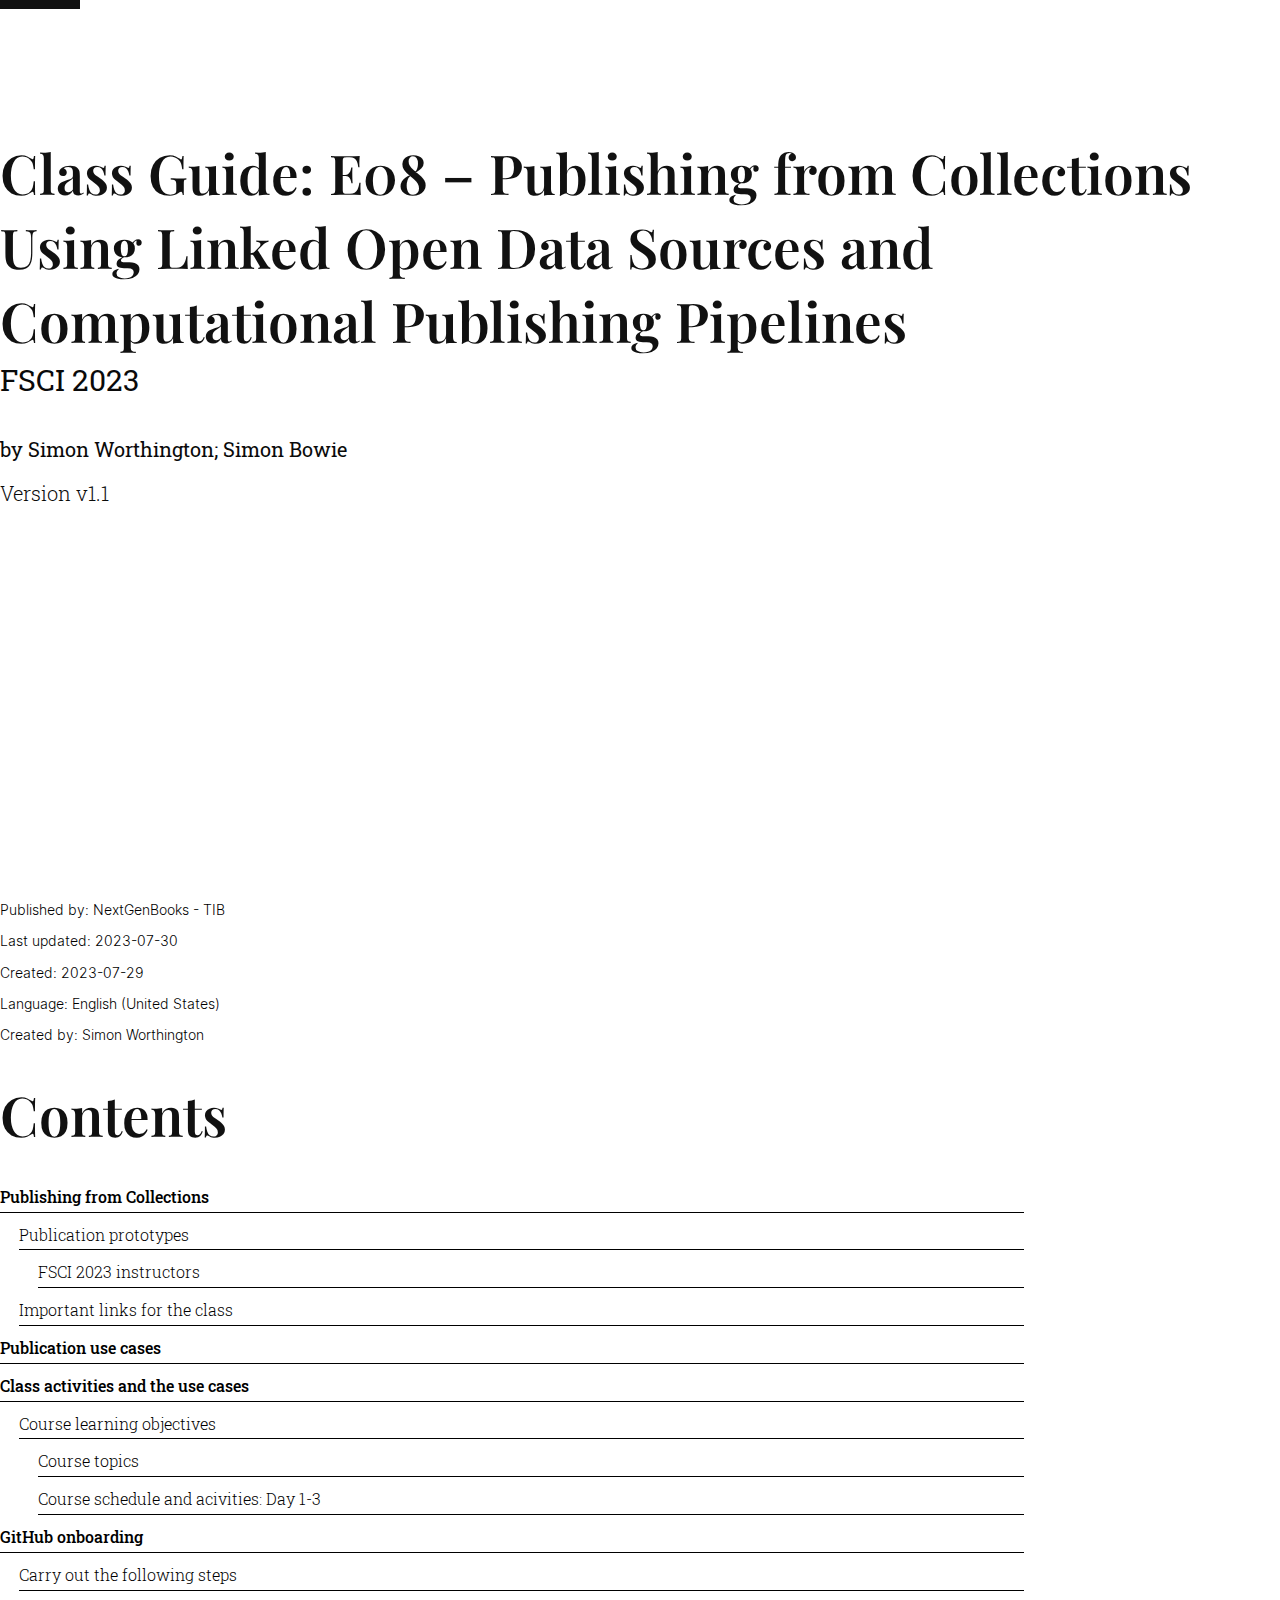
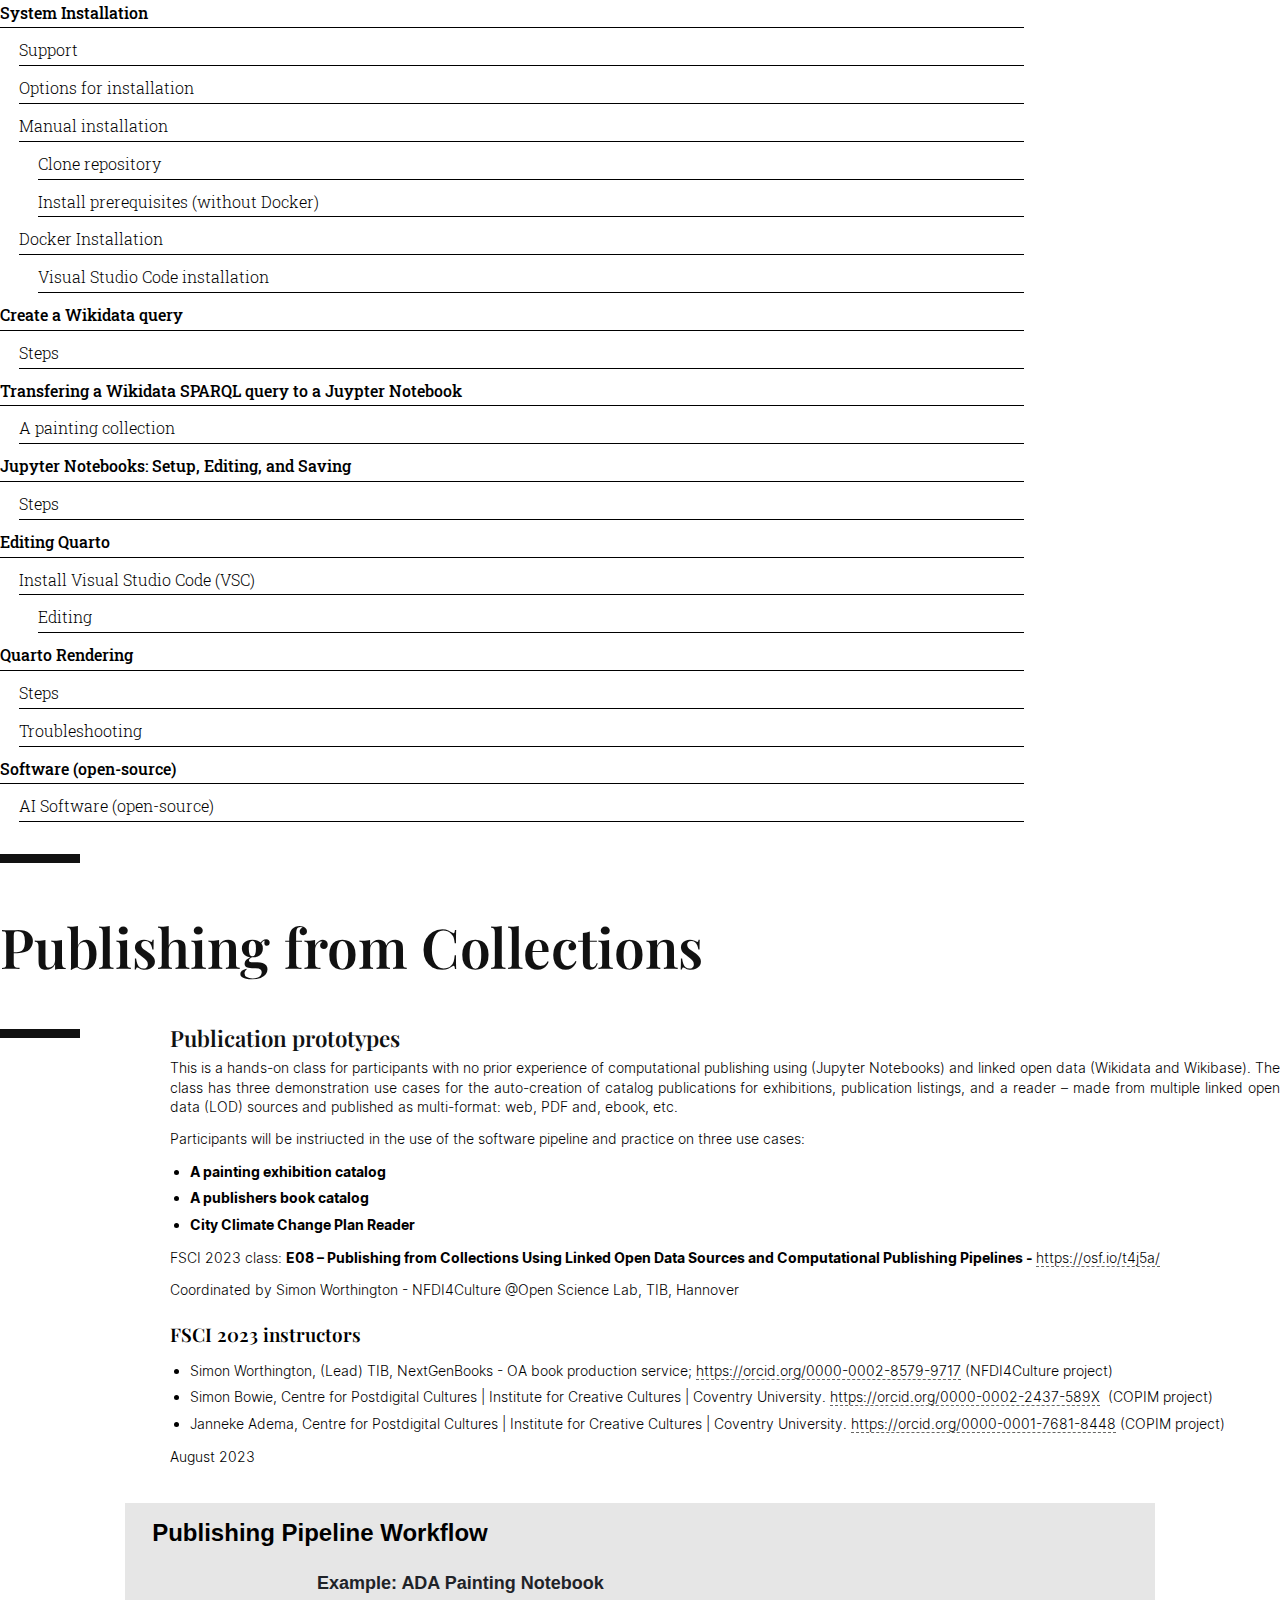
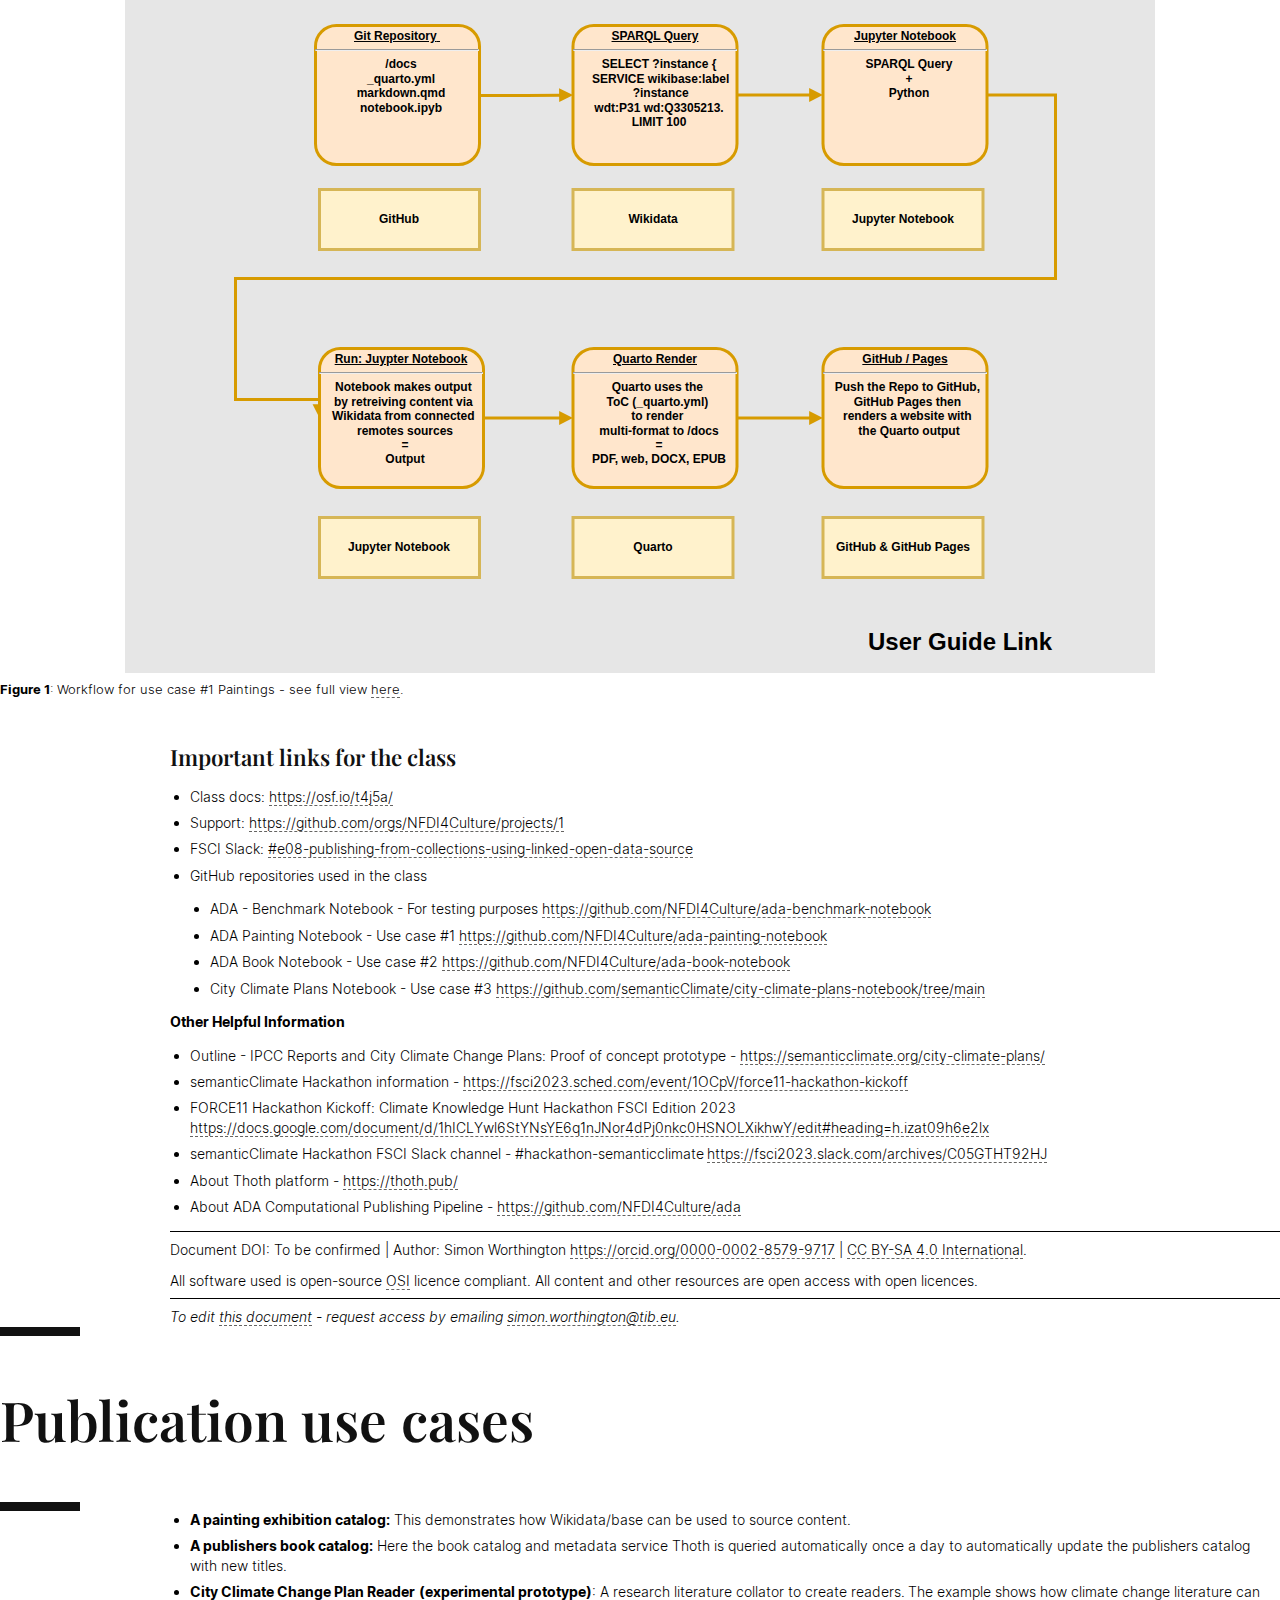
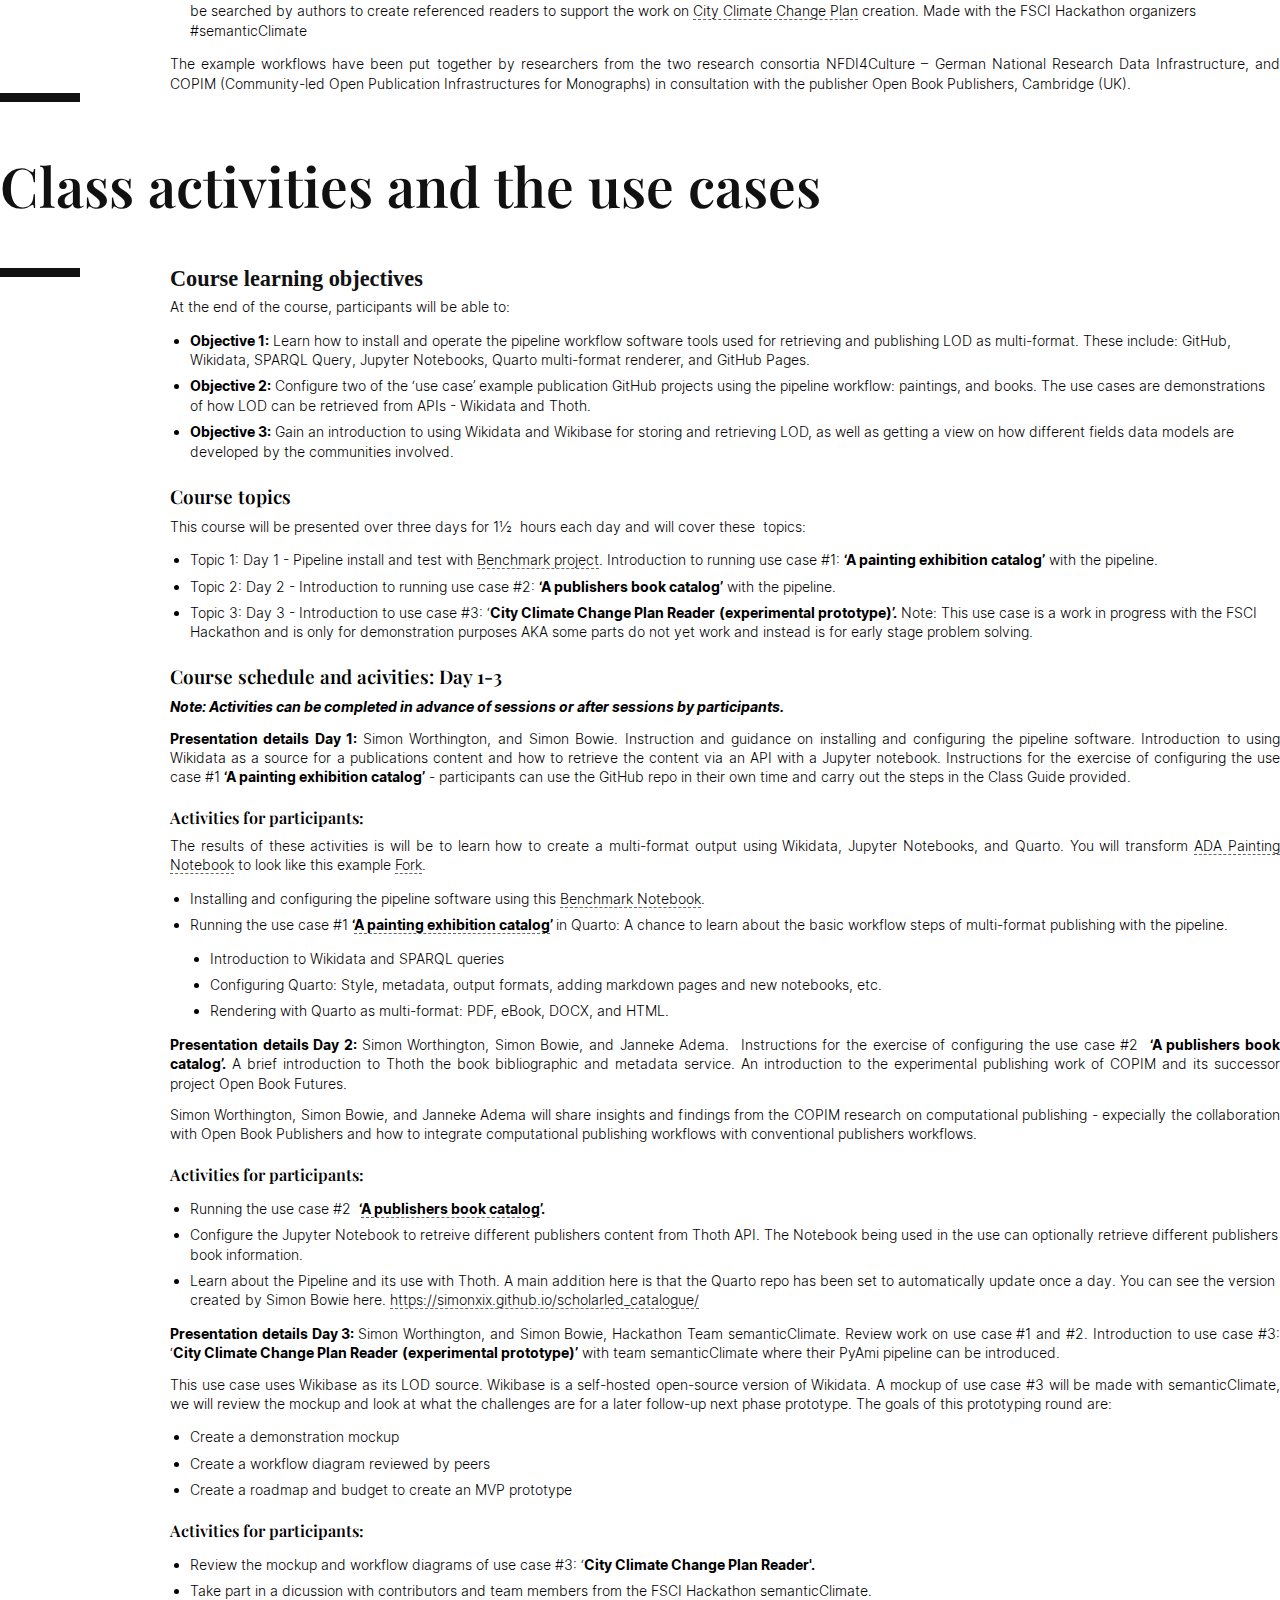
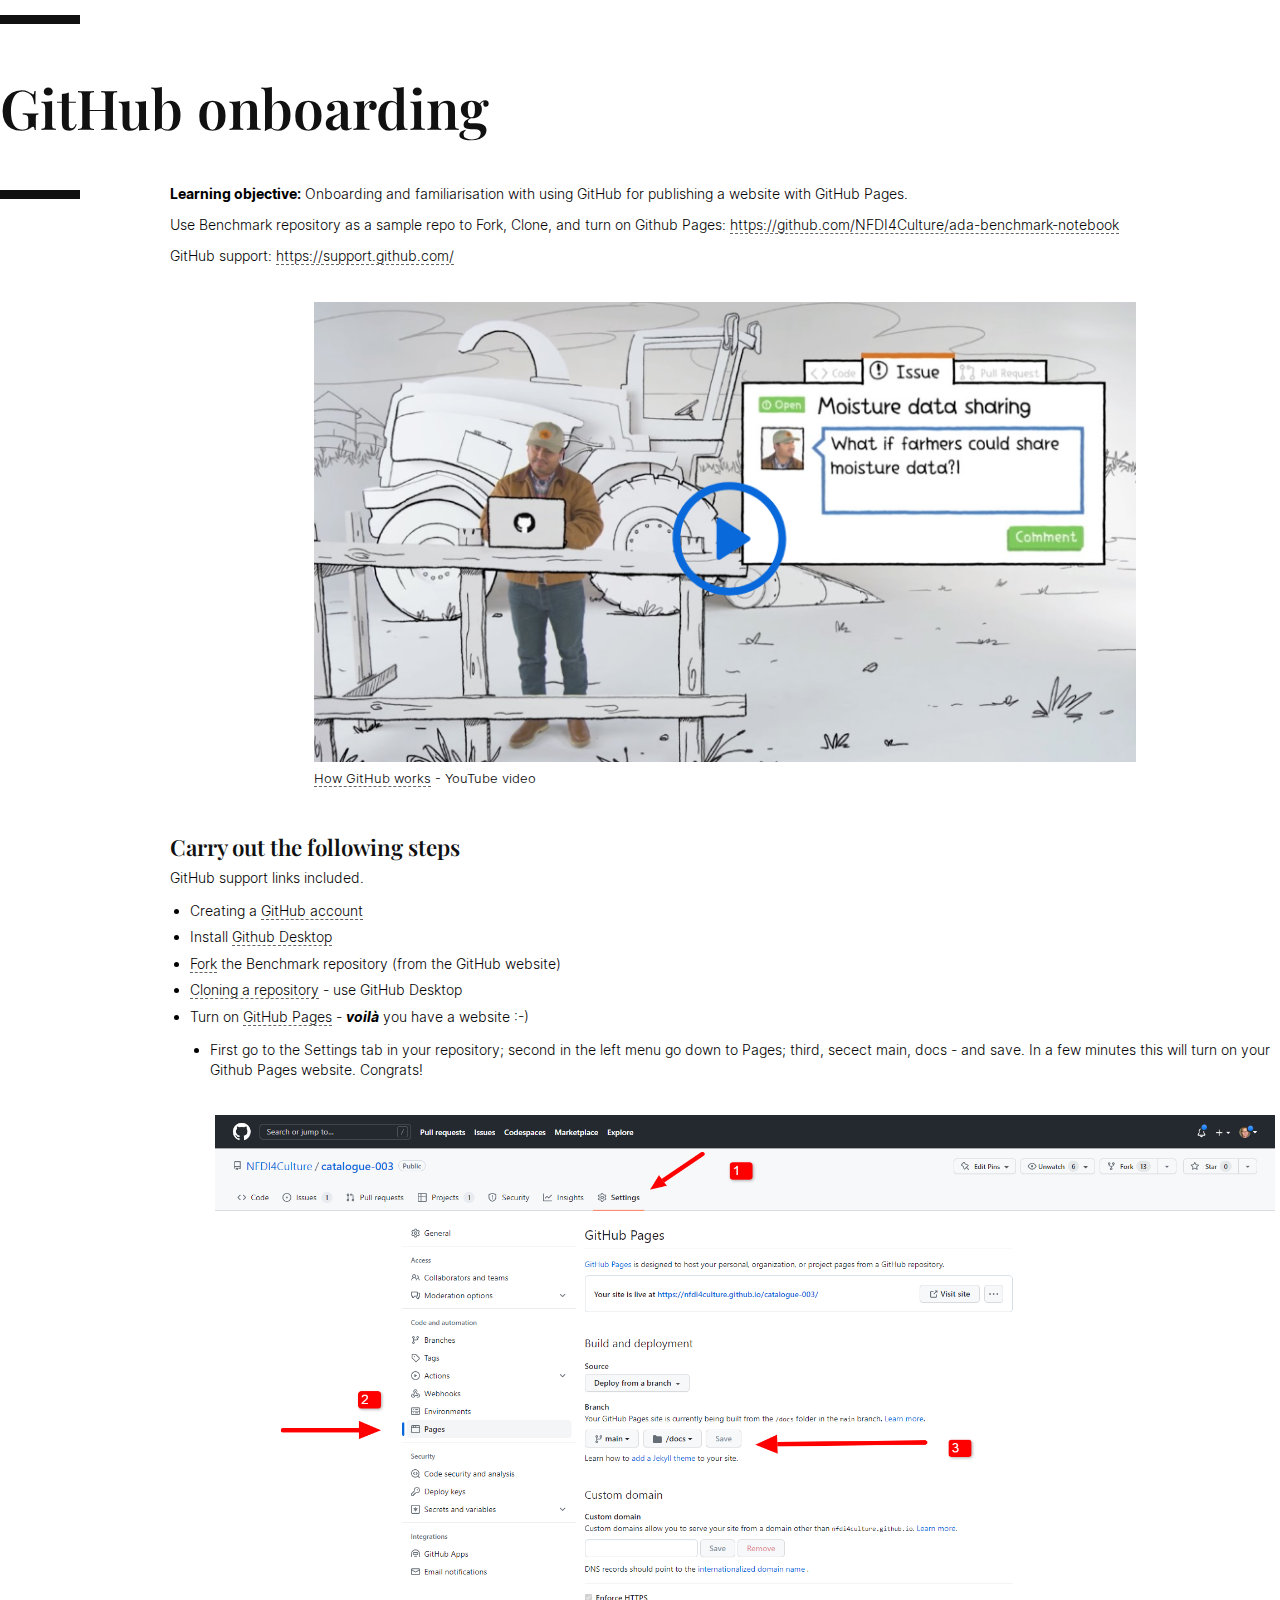
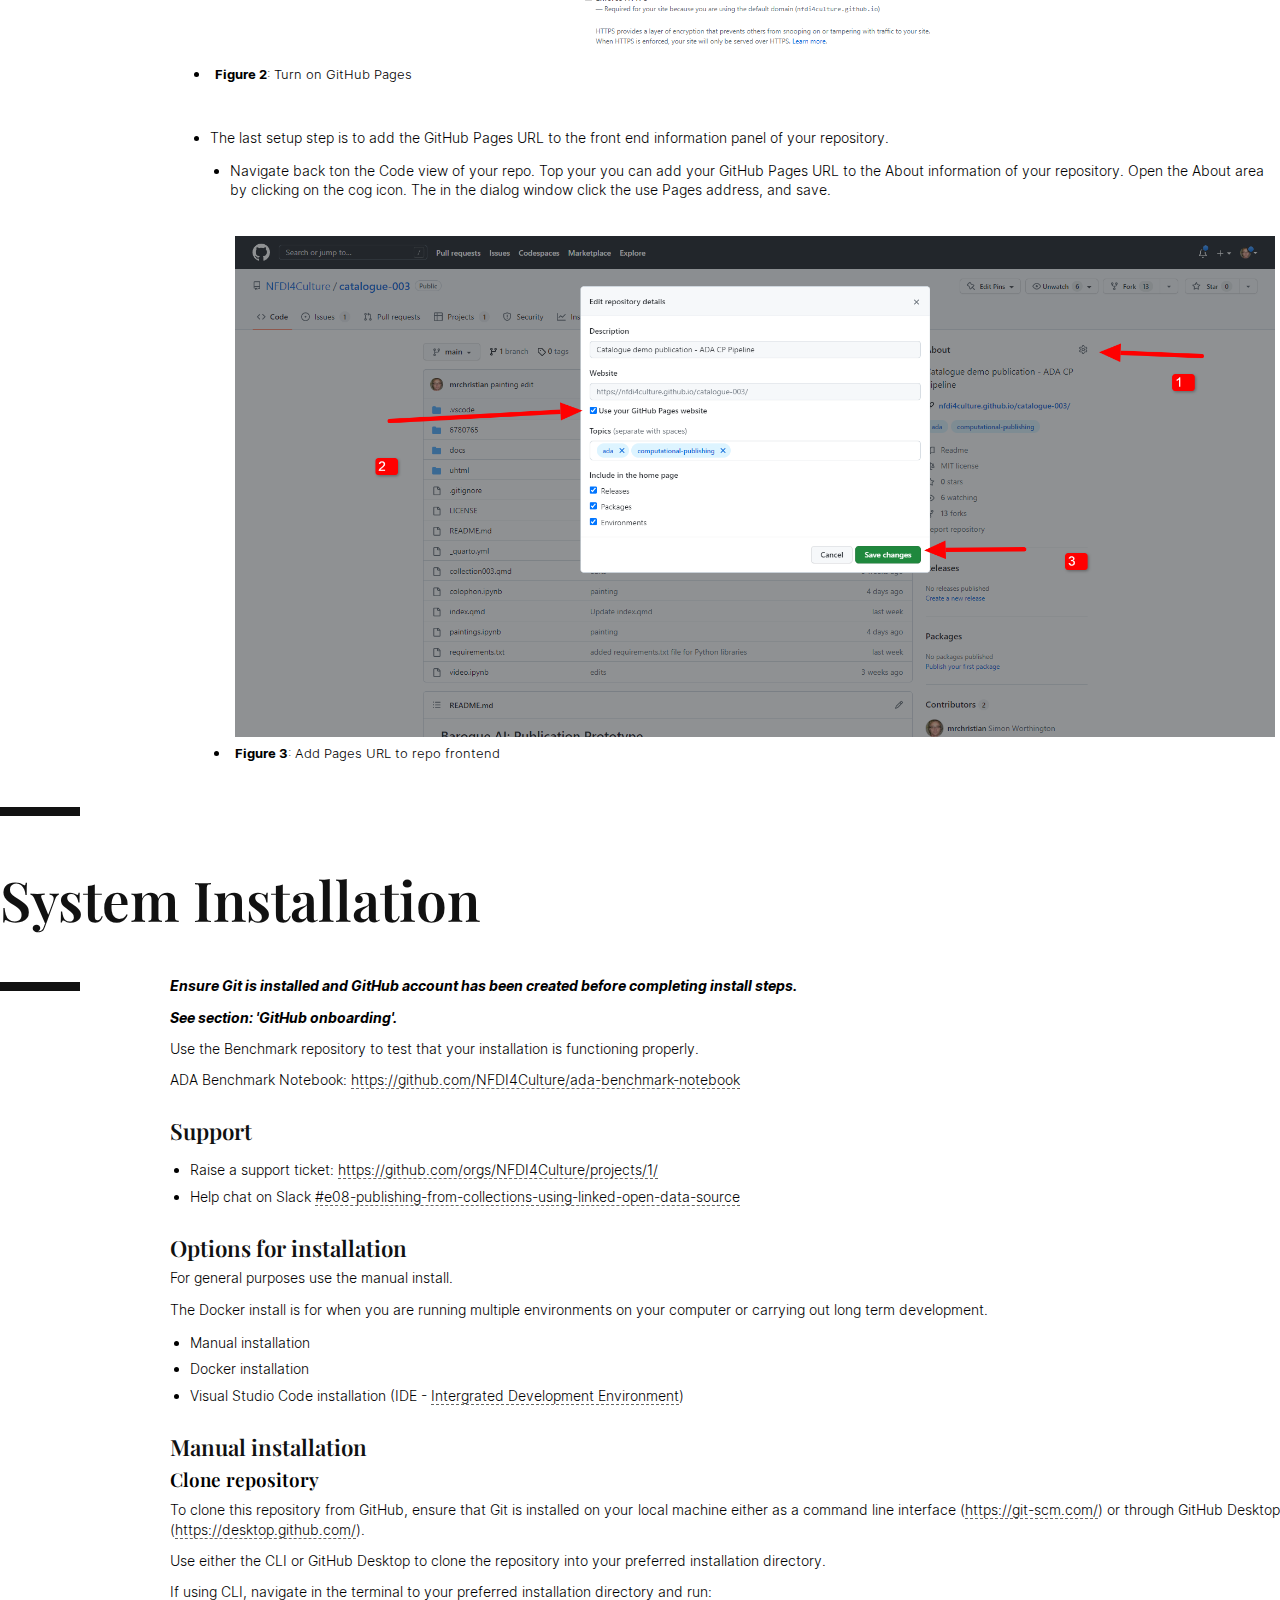
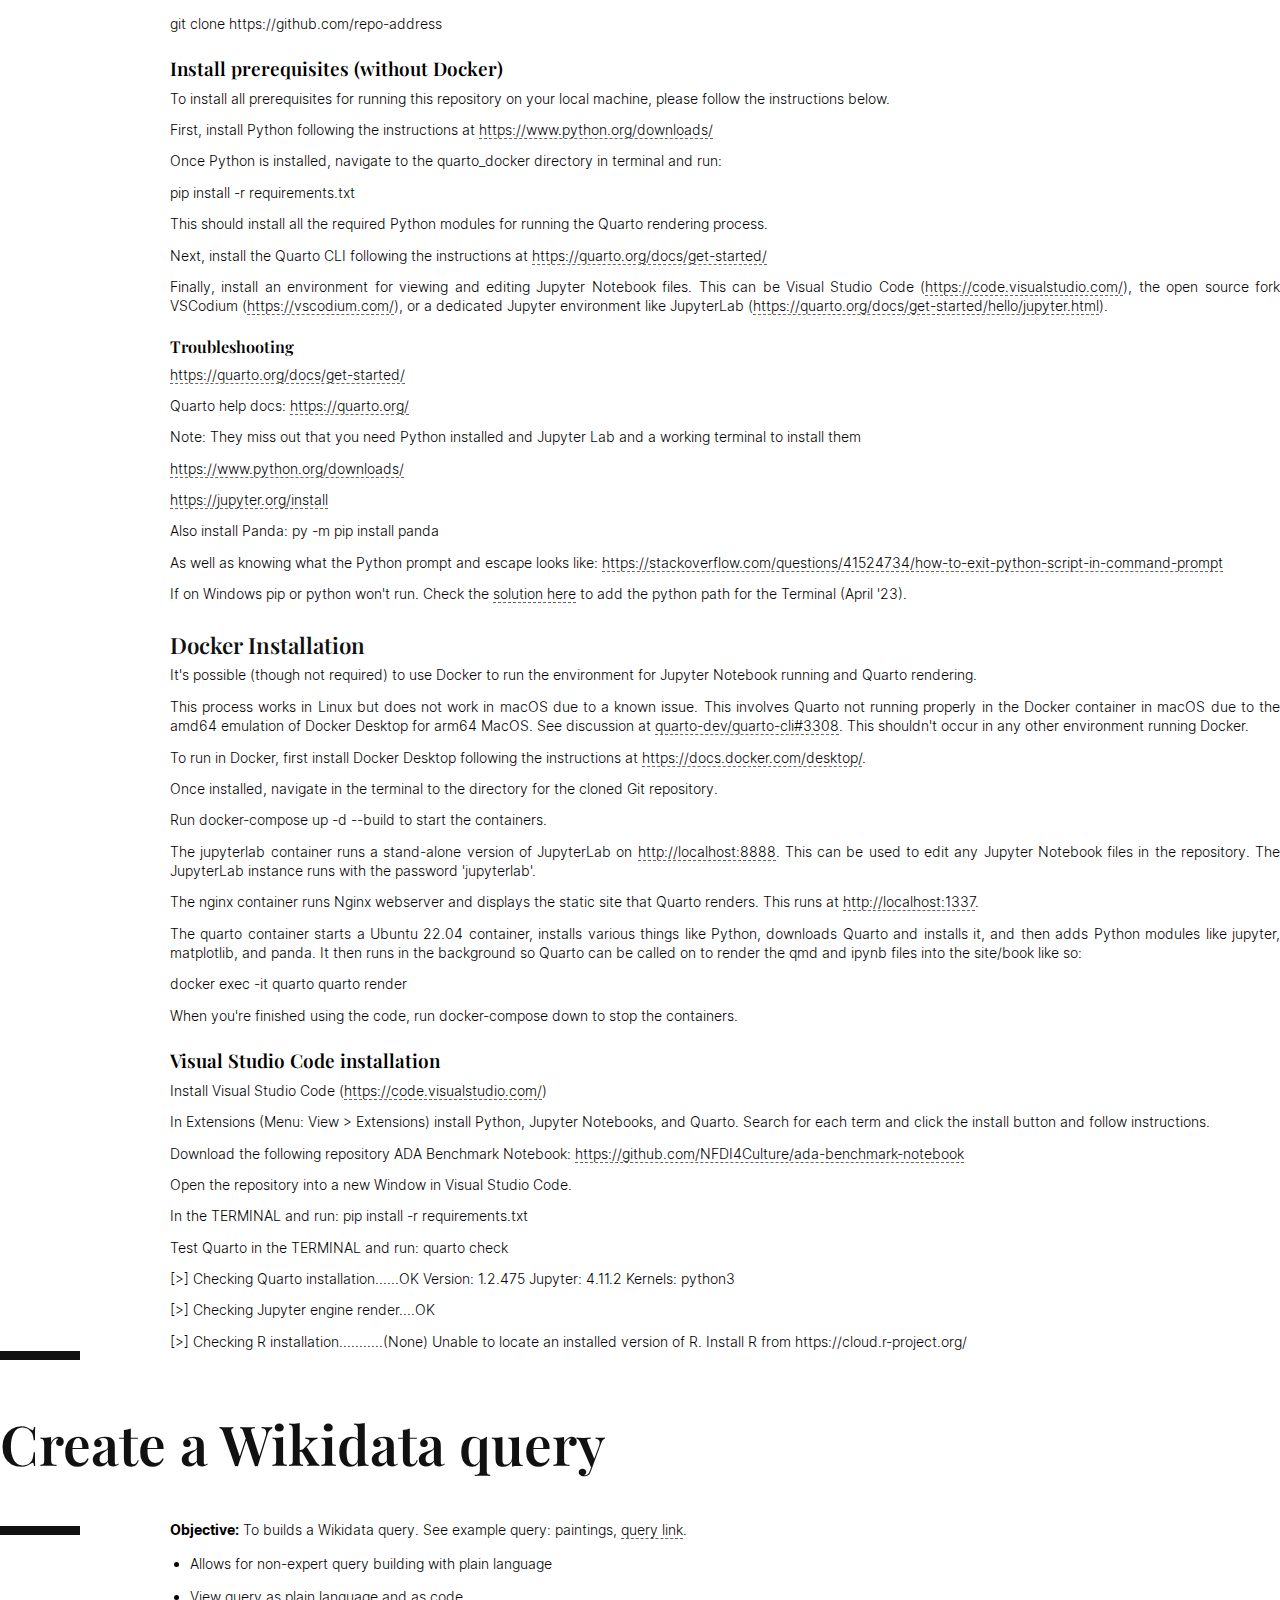
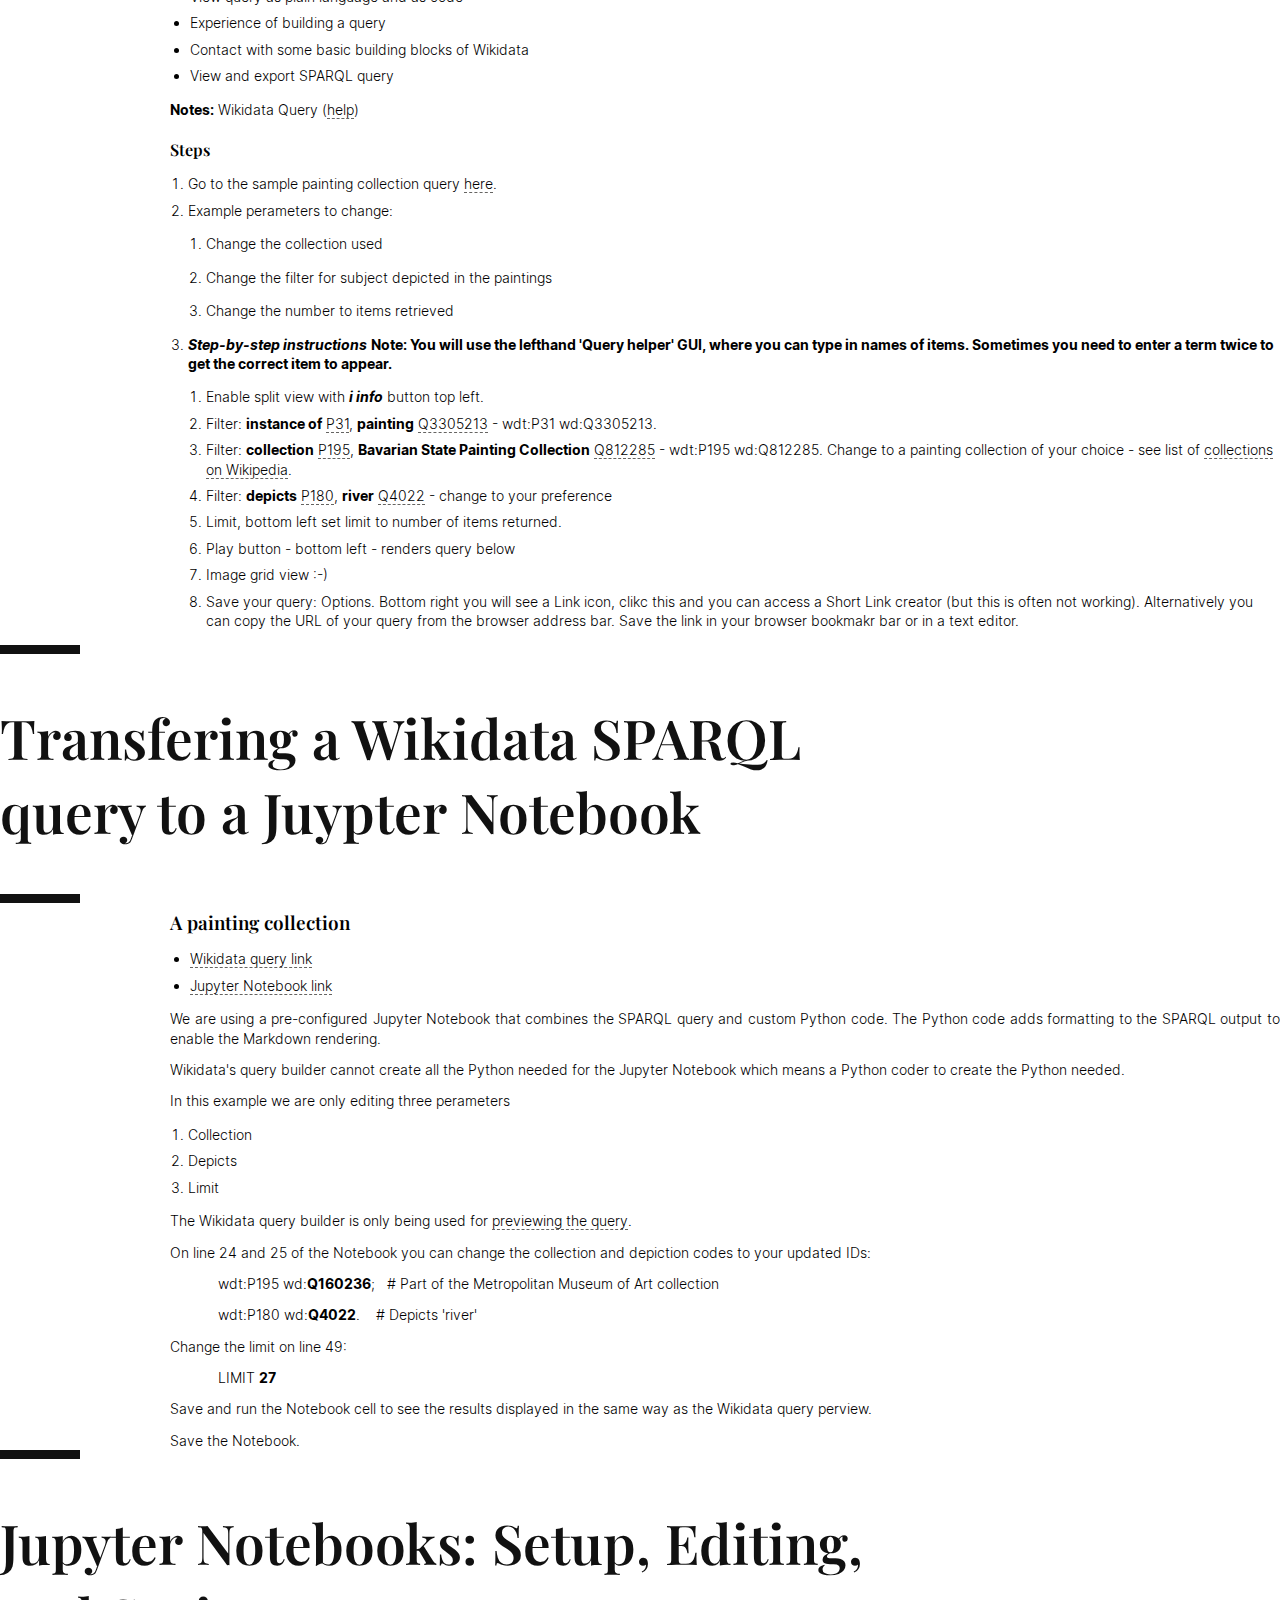
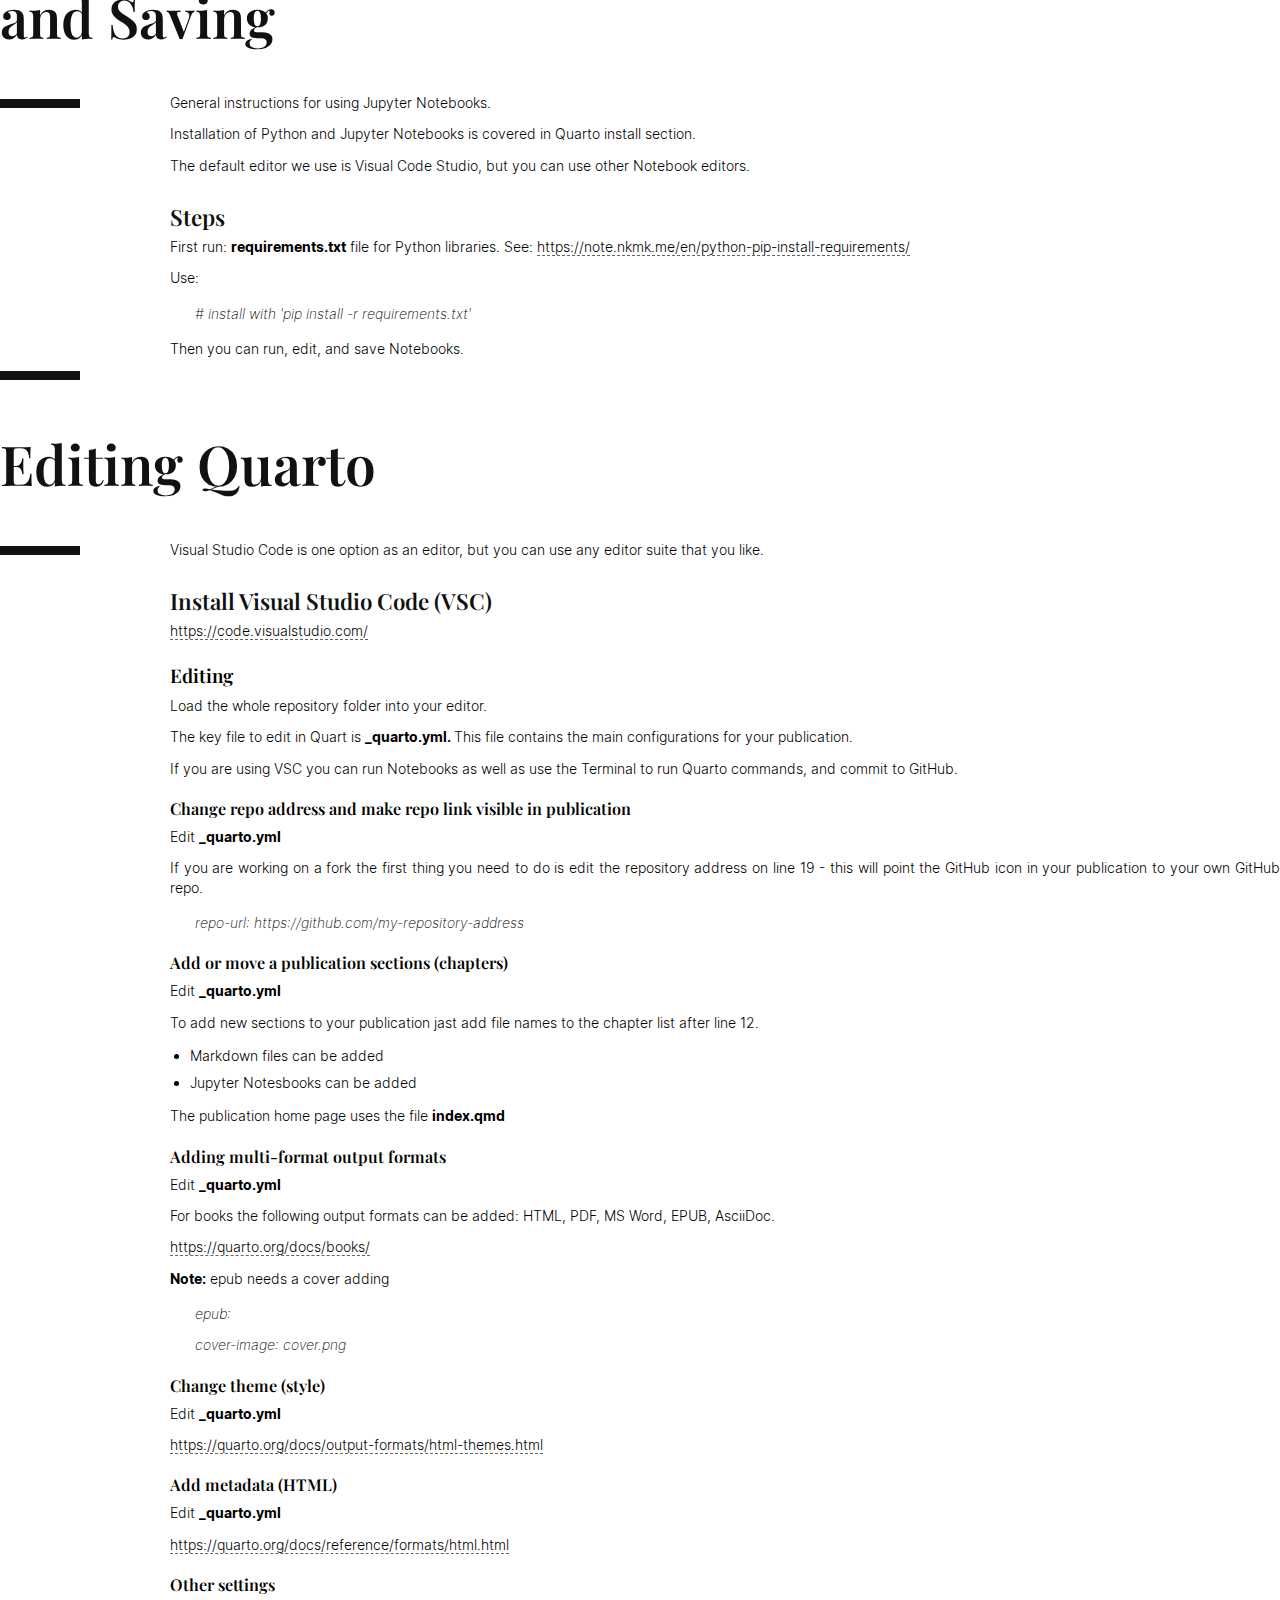
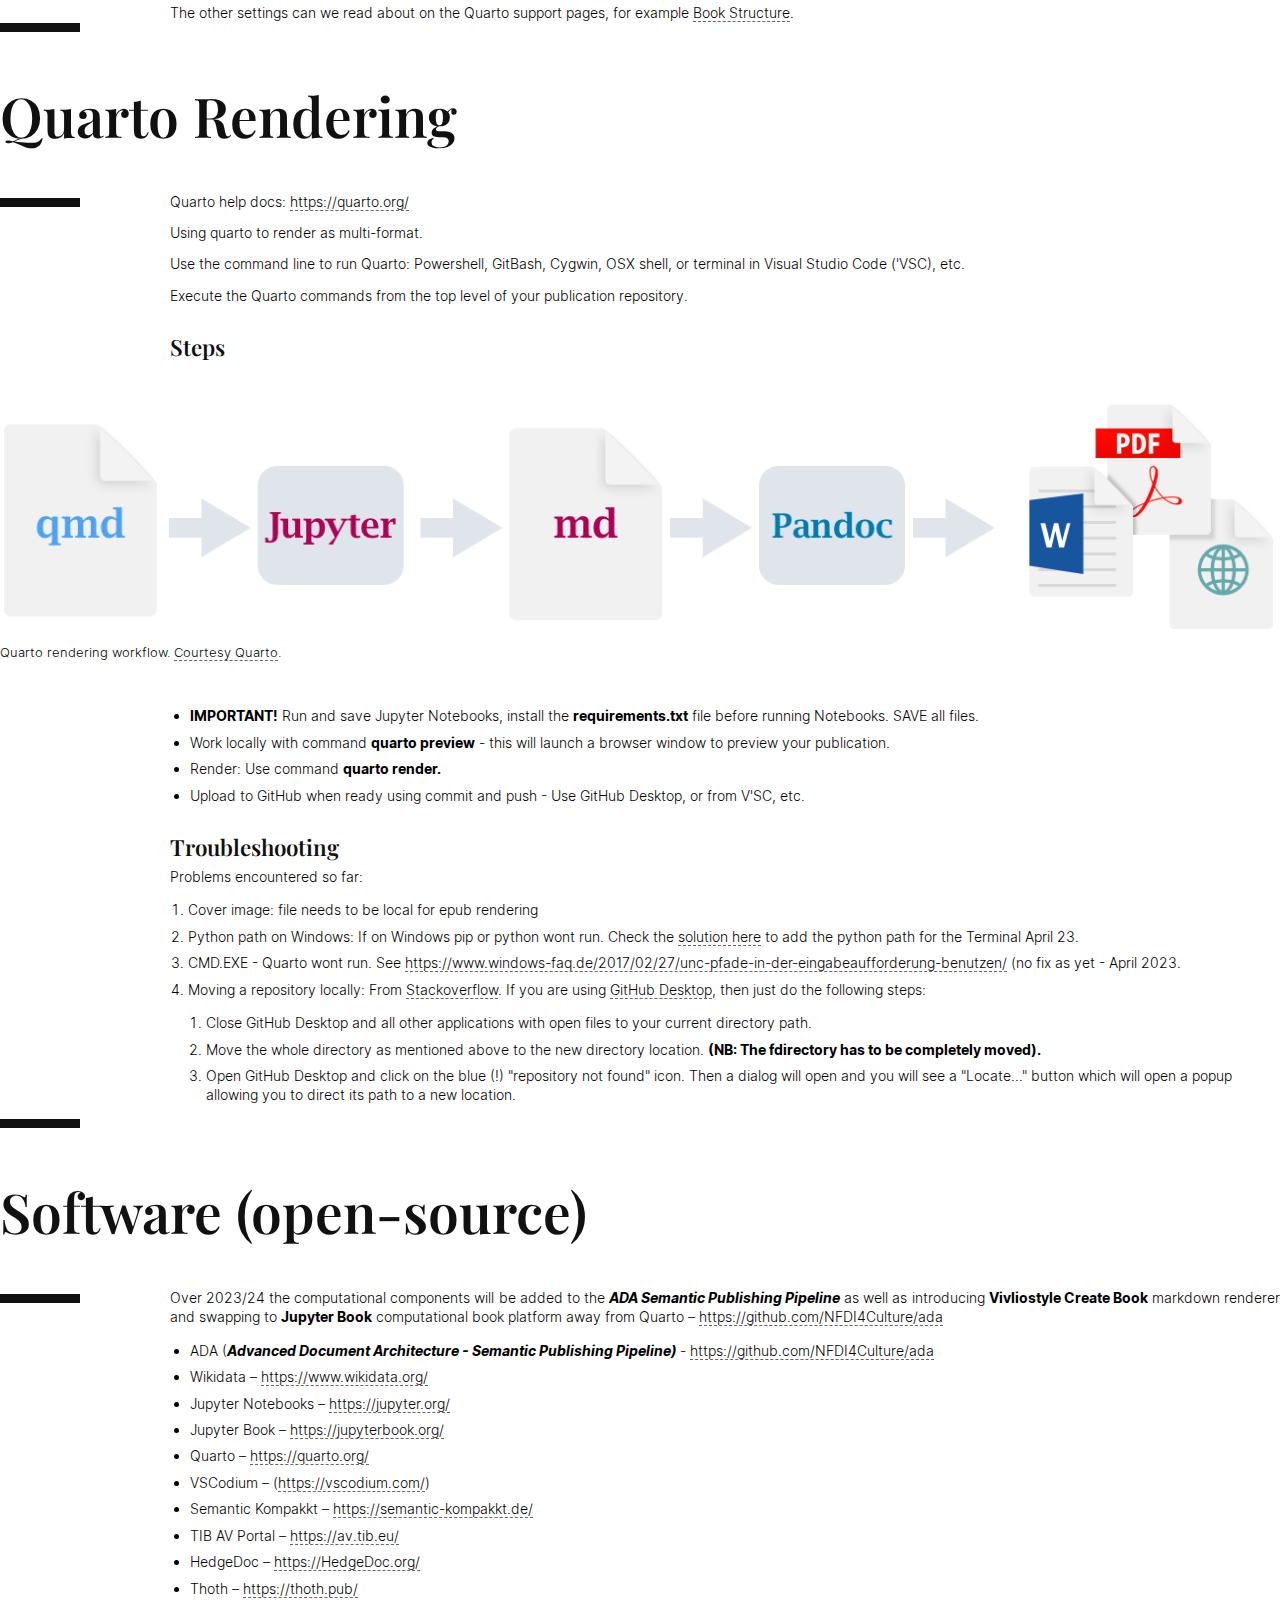
<file: uhtml/index.html>
<!DOCTYPE html>
<html lang="en">
  <head>
    <meta charset="UTF-8">
    <title>Class Guide: E08 – Publishing from Collections Using Linked Open Data Sources and Computational Publishing Pipelines</title>
    <link type="text/css" rel="stylesheet" href="css/book.css" />
    <style>
      a.fn {
        -adapt-template: url(data:application/xml,%3Chtml%20xmlns=%22http://www.w3.org/1999/xhtml%22%20xmlns:s=%22http://www.pyroxy.com/ns/shadow%22%3E%3Chead%3E%3Cstyle%3E.footnote-content%7Bfloat:footnote%7D%3C/style%3E%3C/head%3E%3Cbody%3E%3Cs:template%20id=%22footnote%22%3E%3Cs:content/%3E%3Cs:include%20class=%22footnote-content%22/%3E%3C/s:template%3E%3C/body%3E%3C/html%3E#footnote);
        text-decoration: none;
        color: inherit;
        vertical-align: baseline;
        font-size: 70%;
        position: relative;
        top: -0.3em;
      }
      body {
        background-color: white;
      }
      section[role=doc-footnote] .footnote-counter:after {
        content: ". ";
      }
      section.fnlist {
        display: none;
      }
      section:footnote-content {
        display: block;
        font-style: normal;
        font-weight: normal;
        text-decoration: none;
      }
      .table-of-contents a {
        display: inline-flex;
        width: 100%;
        text-decoration: none;
        color: currentColor;
        break-inside: avoid;
        align-items: baseline;
      }
      .table-of-contents a::before {
        margin-left: 1px;
        margin-right: 1px;
        border-bottom: solid 1px lightgray;
        content: "";
        order: 1;
        flex: auto;
      }
      .table-of-contents a::after {
        text-align: right;
        content: target-counter(attr(href, url), page);
        align-self: flex-end;
        flex: none;
        order: 2;
      }
      @page {
        size: A4;
        @top-center {
          content: env(doc-title);
        }
        @bottom-center {
          content: counter(page);
        }
      }
      @page :first {
        @bottom-center {
          content: normal;
        }
        @top-center {
          content: normal;
        }
      }
      figure img {
        max-width: 100%;
      }
      .article-title {
        page-break-before: right;
      }
      h1.part {
        page-break-before: right;
      }
      .copyrightpage {
        page-break-before: left;
      }
      .tocpage {
        page-break-before: right;
      }
      .booktitle {
        text-align: center;
      }
    </style>
    <link type="text/css" rel="stylesheet" href="css/report002-nfdi4c-v10.css" />
  </head>
  <body class="user-contents">
    <div class="titlepage frontmatter">
      <h1 class="booktitle">Class Guide: E08 – Publishing from Collections Using Linked Open Data Sources and Computational Publishing Pipelines</h1>
      <h2 class="booksubtitle">FSCI 2023</h2>
      <h3 class="bookauthor">by Simon Worthington; Simon Bowie</h3>
      <h4 class="bookversion">Version v1.1</h4>
    </div>
    <div class="copyrightpage frontmatter">
      <p>Published by: NextGenBooks - TIB</p>
      <p>Last updated: 2023-07-30</p>
      <p>Created: 2023-07-29</p>
      <p>Language: English (United States)</p>
      <p>Created by: Simon Worthington</p>
    </div>
    <div class="tocpage frontmatter">
      <nav role="doc-toc">
        <ol>
          <li>
            <a href="#_1_0">
              Publishing from Collections
            </a>
            <ol>
              <li>
                <a href="#H7802011">
                  Publication prototypes
                </a>
                <ol>
                  <li>
                    <a href="#H4209585">
                      FSCI 2023 instructors
                    </a>
                  </li>
                </ol>
              </li>
              <li>
                <a href="#H3840029">
                  Important links for the class
                </a>
              </li>
            </ol>
          </li>
          <li>
            <a href="#_2_0">
              Publication use cases
            </a>
          </li>
          <li>
            <a href="#_3_0">
              Class activities and the use cases
            </a>
            <ol>
              <li>
                <a href="#H1477178">
                  Course learning objectives
                </a>
                <ol>
                  <li>
                    <a href="#H4809587">
                      Course topics
                    </a>
                  </li>
                  <li>
                    <a href="#H7346113">
                      Course schedule and acivities: Day 1-3
                    </a>
                    <ol>
                      <li>
                        <a href="#H6062097">
                          Activities for participants:
                        </a>
                      </li>
                      <li>
                        <a href="#H7306232">
                          Activities for participants:
                        </a>
                      </li>
                      <li>
                        <a href="#H6474522">
                          Activities for participants:
                        </a>
                      </li>
                    </ol>
                  </li>
                </ol>
              </li>
            </ol>
          </li>
          <li>
            <a href="#_4_0">
              GitHub onboarding
            </a>
            <ol>
              <li>
                <a href="#H5573296">
                  Carry out the following steps
                </a>
              </li>
            </ol>
          </li>
          <li>
            <a href="#_5_0">
              System Installation
            </a>
            <ol>
              <li>
                <a href="#H5709769">
                  Support
                </a>
              </li>
              <li>
                <a href="#H1110163">
                  Options for installation
                </a>
              </li>
              <li>
                <a href="#H2722333">
                  Manual installation
                </a>
                <ol>
                  <li>
                    <a href="#H8948812">
                      Clone repository
                    </a>
                  </li>
                  <li>
                    <a href="#H8308072">
                      Install prerequisites (without Docker)
                    </a>
                    <ol>
                      <li>
                        <a href="#H3926499">
                          Troubleshooting
                        </a>
                      </li>
                    </ol>
                  </li>
                </ol>
              </li>
              <li>
                <a href="#H7643794">
                  Docker Installation
                </a>
                <ol>
                  <li>
                    <a href="#H4316453">
                      Visual Studio Code installation
                    </a>
                  </li>
                </ol>
              </li>
            </ol>
          </li>
          <li>
            <a href="#_6_0">
              Create a Wikidata query
            </a>
            <ol>
              <li>
                <a href="#H5822983">
                  Steps
                </a>
              </li>
            </ol>
          </li>
          <li>
            <a href="#_7_0">
              Transfering a Wikidata SPARQL query to a Juypter Notebook
            </a>
            <ol>
              <li>
                <a href="#H9669908">
                  A painting collection
                </a>
              </li>
            </ol>
          </li>
          <li>
            <a href="#_8_0">
              Jupyter Notebooks: Setup, Editing, and Saving
            </a>
            <ol>
              <li>
                <a href="#H4680997">
                  Steps
                </a>
              </li>
            </ol>
          </li>
          <li>
            <a href="#_9_0">
              Editing Quarto
            </a>
            <ol>
              <li>
                <a href="#H4307972">
                  Install Visual Studio Code (VSC)
                </a>
                <ol>
                  <li>
                    <a href="#H5672542">
                      Editing
                    </a>
                    <ol>
                      <li>
                        <a href="#H2445104">
                          Change repo address and make repo link visible in publication
                        </a>
                      </li>
                      <li>
                        <a href="#H7516430">
                          Add or move a publication sections (chapters)
                        </a>
                      </li>
                      <li>
                        <a href="#H5060943">
                          Adding multi-format output formats
                        </a>
                      </li>
                      <li>
                        <a href="#H7675662">
                          Change theme (style)
                        </a>
                      </li>
                      <li>
                        <a href="#H3029832">
                          Add metadata (HTML)
                        </a>
                      </li>
                      <li>
                        <a href="#H8715973">
                          Other settings
                        </a>
                      </li>
                    </ol>
                  </li>
                </ol>
              </li>
            </ol>
          </li>
          <li>
            <a href="#_10_0">
              Quarto Rendering
            </a>
            <ol>
              <li>
                <a href="#H6152061">
                  Steps
                </a>
              </li>
              <li>
                <a href="#H5388104">
                  Troubleshooting
                </a>
              </li>
            </ol>
          </li>
          <li>
            <a href="#_11_0">
              Software (open-source)
            </a>
            <ol>
              <li>
                <a href="#H9052607">
                  AI Software (open-source)
                </a>
              </li>
            </ol>
          </li>
        </ol>
      </nav>
    </div>
    <div class="article-part article-title" id="_1_0">Publishing from Collections</div>
    <div class="article-part article-richtext article-body">
      <h2 id="H7802011">Publication prototypes</h2>
      <p>This is a hands-on class for participants with no prior experience of computational publishing using (Jupyter Notebooks) and linked open data (Wikidata and Wikibase). The class has three demonstration use cases for the auto-creation of catalog publications for exhibitions, publication listings, and a reader – made from multiple linked open data (LOD) sources and published as multi-format: web, PDF and, ebook, etc.</p>
      <p>Participants will be instriucted in the use of the software pipeline and practice on three use cases:</p>
      <ul id="L72953691">
        <li>
          <p><strong>A painting exhibition catalog</strong></p>
        </li>
        <li>
          <p><strong>A publishers book catalog</strong></p>
        </li>
        <li>
          <p><strong>City Climate Change Plan Reader</strong></p>
        </li>
      </ul>
      <p>FSCI 2023 class: <strong>E08 – Publishing from Collections Using Linked Open Data Sources and Computational Publishing Pipelines - </strong><a href="https://osf.io/t4j5a/" title="https://osf.io/t4j5a/">https://osf.io/t4j5a/</a></p>
      <p>Coordinated by Simon Worthington - NFDI4Culture @Open Science Lab, TIB, Hannover</p>
      <h3 id="H4209585">FSCI 2023 instructors</h3>
      <ul id="L37050111">
        <li>
          <p>Simon Worthington, (Lead) TIB, NextGenBooks - OA book production service; <a href="https://orcid.org/0000-0002-8579-9717">https://orcid.org/0000-0002-8579-9717</a> (NFDI4Culture project)</p>
        </li>
        <li>
          <p>Simon Bowie, Centre for Postdigital Cultures | Institute for Creative Cultures | Coventry University. <a href="https://orcid.org/0000-0002-2437-589X">https://orcid.org/0000-0002-2437-589X</a>&nbsp; (COPIM project)</p>
        </li>
        <li>
          <p>Janneke Adema, Centre for Postdigital Cultures | Institute for Creative Cultures | Coventry University. <a href="https://orcid.org/0000-0001-7681-8448">https://orcid.org/0000-0001-7681-8448</a> (COPIM project)</p>
        </li>
      </ul>
      <p>August 2023</p>
      <figure id="F80725821" class="aligned-center image-width-100" data-aligned="center" data-width="100" data-category="figure"><img src="images/f4d955b6-5c9e-4616-8148-533b8b34d8e9.svg">
        <figcaption><span class="label-counter" data-book-counter="1" data-chapter-counter="1">Figure</span><span class="text">Workflow for use case #1 Paintings - see full view <a href="https://osf.io/86azu" title="https://osf.io/86azu">here</a>.</span></figcaption>
      </figure>
      <h2 id="H3840029">Important links for the class</h2>
      <ul id="L68989411">
        <li>
          <p>Class docs: <a href="https://osf.io/t4j5a/" title="https://osf.io/t4j5a/">https://osf.io/t4j5a/</a></p>
        </li>
        <li>
          <p>Support: <a href="https://github.com/orgs/NFDI4Culture/projects/1" title="https://github.com/orgs/NFDI4Culture/projects/1">https://github.com/orgs/NFDI4Culture/projects/1</a></p>
        </li>
        <li>
          <p>FSCI Slack: <a href="https://fsci2023.slack.com/archives/C05EE5WKW1M" title="https://fsci2023.slack.com/archives/C05EE5WKW1M">#e08-publishing-from-collections-using-linked-open-data-source</a></p>
        </li>
        <li>
          <p>GitHub repositories used in the class</p>
          <ul id="L68355701">
            <li>
              <p>ADA - Benchmark Notebook - For testing purposes <a href="https://github.com/NFDI4Culture/ada-benchmark-notebook">https://github.com/NFDI4Culture/ada-benchmark-notebook</a>&nbsp;</p>
            </li>
            <li>
              <p>ADA Painting Notebook - Use case #1 <a href="https://github.com/NFDI4Culture/ada-painting-notebook">https://github.com/NFDI4Culture/ada-painting-notebook</a>&nbsp;&nbsp;</p>
            </li>
            <li>
              <p>ADA Book Notebook - Use case #2 <a href="https://github.com/NFDI4Culture/ada-book-notebook">https://github.com/NFDI4Culture/ada-book-notebook</a>&nbsp;</p>
            </li>
            <li>
              <p>City Climate Plans Notebook - Use case #3 <a href="https://github.com/semanticClimate/city-climate-plans-notebook/tree/main">https://github.com/semanticClimate/city-climate-plans-notebook/tree/main</a>&nbsp;</p>
            </li>
          </ul>
        </li>
      </ul>
      <p><strong>Other Helpful Information</strong></p>
      <ul id="L32264681">
        <li>
          <p>Outline - IPCC Reports and City Climate Change Plans: Proof of concept prototype - <a href="https://semanticclimate.org/city-climate-plans/">https://semanticclimate.org/city-climate-plans/</a>&nbsp;</p>
        </li>
        <li>
          <p>semanticClimate Hackathon information - <a href="https://fsci2023.sched.com/event/1OCpV/force11-hackathon-kickoff">https://fsci2023.sched.com/event/1OCpV/force11-hackathon-kickoff</a>&nbsp;</p>
        </li>
        <li>
          <p>FORCE11 Hackathon Kickoff: Climate Knowledge Hunt Hackathon FSCI Edition 2023 <a href="https://docs.google.com/document/d/1hICLYwl6StYNsYE6q1nJNor4dPj0nkc0HSNOLXikhwY/edit#heading=h.izat09h6e2lx">https://docs.google.com/document/d/1hICLYwl6StYNsYE6q1nJNor4dPj0nkc0HSNOLXikhwY/edit#heading=h.izat09h6e2lx</a>&nbsp;</p>
        </li>
        <li>
          <p>semanticClimate Hackathon FSCI Slack channel - #hackathon-semanticclimate<strong> </strong><a href="https://fsci2023.slack.com/archives/C05GTHT92HJ">https://fsci2023.slack.com/archives/C05GTHT92HJ</a>&nbsp;</p>
        </li>
        <li>
          <p>About Thoth platform - <a href="https://thoth.pub/">https://thoth.pub/</a>&nbsp;</p>
        </li>
        <li>
          <p>About ADA Computational Publishing Pipeline - <a href="https://github.com/NFDI4Culture/ada">https://github.com/NFDI4Culture/ada</a></p>
        </li>
      </ul>
      <hr>
      <p>Document DOI: To be confirmed | Author: Simon Worthington <a href="https://orcid.org/0000-0002-8579-9717" title="https://orcid.org/0000-0002-8579-9717">https://orcid.org/0000-0002-8579-9717</a> | <a href="https://creativecommons.org/licenses/by-sa/4.0/" title="https://creativecommons.org/licenses/by-sa/4.0/">CC BY-SA 4.0 International</a>.</p>
      <p>All software used is open-source <a href="https://opensource.org/" title="https://opensource.org/">OSI</a> licence compliant. All content and other resources are open access with open licences.</p>
      <hr>
      <p><em>To edit <a href="https://write.handbuch.io/" title="https://write.handbuch.io/">this document</a> - request access by emailing <a href="simon.worthington@tib.eu" title="simon.worthington@tib.eu">simon.worthington@tib.eu</a>.</em></p>
    </div>
    <section class="fnlist" role="doc-footnotes"></section>
    <div class="article-part article-title" id="_2_0">Publication use cases</div>
    <div class="article-part article-richtext article-body">
      <ul id="L67576521">
        <li>
          <p><strong>A painting exhibition catalog:</strong> This demonstrates how Wikidata/base can be used to source content.</p>
        </li>
        <li>
          <p><strong>A publishers book catalog:</strong> Here the book catalog and metadata service Thoth is queried automatically once a day to automatically update the publishers catalog with new titles.</p>
        </li>
        <li>
          <p><strong>City Climate Change Plan Reader</strong> <strong>(experimental prototype)</strong>: A research literature collator to create readers.<strong> </strong>The example shows how climate change literature can be searched by authors to create referenced readers to support the work on <a href="https://semanticclimate.org/city-climate-plans/">City Climate Change Plan</a> creation. Made with the FSCI Hackathon organizers #semanticClimate</p>
        </li>
      </ul>
      <p>The example workflows have been put together by researchers from the two research consortia NFDI4Culture – German National Research Data Infrastructure, and COPIM (Community-led Open Publication Infrastructures for Monographs) in consultation with the publisher Open Book Publishers, Cambridge (UK).</p>
    </div>
    <section class="fnlist" role="doc-footnotes"></section>
    <div class="article-part article-title" id="_3_0">Class activities and the use cases</div>
    <div class="article-part article-richtext article-body">
      <h2 id="H1477178"><strong>Course learning objectives</strong></h2>
      <p>At the end of the course, participants will be able to:</p>
      <ul id="L46471271">
        <li>
          <p><strong>Objective 1:</strong> Learn how to install and operate the pipeline workflow software tools used for retrieving and publishing LOD as multi-format. These include: GitHub, Wikidata, SPARQL Query, Jupyter Notebooks, Quarto multi-format renderer, and GitHub Pages.</p>
        </li>
        <li>
          <p><strong>Objective 2:</strong> Configure two of the ‘use case’ example publication GitHub projects using the pipeline workflow: paintings, and books. The use cases are demonstrations of how LOD can be retrieved from APIs - Wikidata and Thoth.</p>
        </li>
        <li>
          <p><strong>Objective 3:</strong> Gain an introduction to using Wikidata and Wikibase for storing and retrieving LOD, as well as getting a view on how different fields data models are developed by the communities involved.</p>
        </li>
      </ul>
      <h3 id="H4809587">Course topics</h3>
      <p>This course will be presented over three days for 1½&nbsp; hours each day and will cover these&nbsp; topics:</p>
      <ul id="L65730231">
        <li>
          <p>Topic 1: Day 1 - Pipeline install and test with <a href="https://github.com/NFDI4Culture/ada-benchmark-notebook">Benchmark project</a>. Introduction to running use case #1: <strong>‘A painting exhibition catalog’</strong> with the pipeline.</p>
        </li>
        <li>
          <p>Topic 2: Day 2 - Introduction to running use case #2: <strong>‘A publishers book catalog’</strong> with the pipeline.</p>
        </li>
        <li>
          <p>Topic 3: Day 3 - Introduction to use case #3: ‘<strong>City Climate Change Plan Reader</strong> <strong>(experimental prototype)’.</strong> Note: This use case is a work in progress with the FSCI Hackathon and is only for demonstration purposes AKA some parts do not yet work and instead is for early stage problem solving.</p>
        </li>
      </ul>
      <h3 id="H7346113">Course schedule and acivities: Day 1-3</h3>
      <p><em><strong>Note: Activities can be completed in advance of sessions or after sessions by participants.</strong></em></p>
      <p><strong>Presentation details Day 1:</strong> Simon Worthington, and Simon Bowie. Instruction and guidance on installing and configuring the pipeline software. Introduction to using Wikidata as a source for a publications content and how to retrieve the content via an API with a Jupyter notebook. Instructions for the exercise of configuring the use case #1 <strong>‘A painting exhibition catalog’</strong> - participants can use the GitHub repo in their own time and carry out the steps in the Class Guide provided.</p>
      <h4 id="H6062097">Activities for participants:</h4>
      <p>The results of these activities is will be to learn how to create a multi-format output using Wikidata, Jupyter Notebooks, and Quarto. You will transform <a href="https://nfdi4culture.github.io/ada-painting-notebook/" title="https://nfdi4culture.github.io/ada-painting-notebook/">ADA Painting Notebook</a> to look like this example <a href="https://mrchristian.github.io/ada-painting-notebook/" title="https://mrchristian.github.io/ada-painting-notebook/">Fork</a>.</p>
      <ul id="L62353761">
        <li>
          <p>Installing and configuring the pipeline software using this <a href="https://github.com/NFDI4Culture/ada-benchmark-notebook" title="https://github.com/NFDI4Culture/ada-benchmark-notebook">Benchmark Notebook</a>.</p>
        </li>
        <li>
          <p>Running the use case #1 <strong>‘<a href="https://nfdi4culture.github.io/ada-painting-notebook/" title="https://nfdi4culture.github.io/ada-painting-notebook/">A painting exhibition catalog</a>’ </strong>in Quarto: A chance to learn about the basic workflow steps of multi-format publishing with the pipeline.</p>
          <ul id="L25798261">
            <li>
              <p>Introduction to Wikidata and SPARQL queries</p>
            </li>
            <li>
              <p>Configuring Quarto: Style, metadata, output formats, adding markdown pages and new notebooks, etc.</p>
            </li>
            <li>
              <p>Rendering with Quarto as multi-format: PDF, eBook, DOCX, and HTML.</p>
            </li>
          </ul>
        </li>
      </ul>
      <p><strong>Presentation details Day 2: </strong>Simon Worthington, Simon Bowie, and Janneke Adema.&nbsp; Instructions for the exercise of configuring the use case #2&nbsp; <strong>‘A publishers book catalog’.</strong> A brief introduction to Thoth the book bibliographic and metadata service. An introduction to the experimental publishing work of COPIM and its successor project Open Book Futures.</p>
      <p>Simon Worthington, Simon Bowie, and Janneke Adema will share insights and findings from the COPIM research on computational publishing - expecially the collaboration with Open Book Publishers and how to integrate computational publishing workflows with conventional publishers workflows.</p>
      <h4 id="H7306232">Activities for participants:</h4>
      <ul id="L97389741">
        <li>
          <p>Running the use case #2&nbsp; <strong>‘<a href="https://github.com/NFDI4Culture/ada-book-notebook" title="https://github.com/NFDI4Culture/ada-book-notebook">A publishers book catalog</a>’.</strong></p>
        </li>
        <li>
          <p>Configure the Jupyter Notebook to retreive different publishers content from Thoth API. The Notebook being used in the use can optionally retrieve different publishers book information.</p>
        </li>
        <li>
          <p>Learn about the Pipeline and its use with Thoth. A main addition here is that the Quarto repo has been set to automatically update once a day. You can see the version created by Simon Bowie here. <a href="https://simonxix.github.io/scholarled_catalogue/" title="https://simonxix.github.io/scholarled_catalogue/">https://simonxix.github.io/scholarled_catalogue/</a></p>
        </li>
      </ul>
      <p><strong>Presentation details Day 3: </strong>Simon Worthington, and Simon Bowie, Hackathon Team semanticClimate. Review work on use case #1 and #2. Introduction to use case #3: ‘<strong>City Climate Change Plan Reader</strong> <strong>(experimental prototype)’</strong> with team semanticClimate where their PyAmi pipeline can be introduced.</p>
      <p>This use case uses Wikibase as its LOD source. Wikibase is a self-hosted open-source version of Wikidata. A mockup of use case #3 will be made with semanticClimate, we will review the mockup and look at what the challenges are for a later follow-up next phase prototype. The goals of this prototyping round are:</p>
      <ul id="L74486011">
        <li>
          <p>Create a demonstration mockup</p>
        </li>
        <li>
          <p>Create a workflow diagram reviewed by peers</p>
        </li>
        <li>
          <p>Create a roadmap and budget to create an MVP prototype</p>
        </li>
      </ul>
      <h4 id="H6474522">Activities for participants:</h4>
      <ul id="L99491671">
        <li>
          <p>Review the mockup and workflow diagrams of use case #3: ‘<strong>City Climate Change Plan Reader'.</strong></p>
        </li>
        <li>
          <p>Take part in a dicussion with contributors and team members from the FSCI Hackathon semanticClimate.</p>
        </li>
      </ul>
      <p></p>
    </div>
    <section class="fnlist" role="doc-footnotes"></section>
    <div class="article-part article-title" id="_4_0">GitHub onboarding </div>
    <div class="article-part article-richtext article-body">
      <p><strong>Learning objective:</strong> Onboarding and familiarisation with using GitHub for publishing a website with GitHub Pages.</p>
      <p>Use Benchmark repository as a sample repo to Fork, Clone, and turn on Github Pages: <a href="https://github.com/NFDI4Culture/ada-benchmark-notebook" title="https://github.com/NFDI4Culture/ada-benchmark-notebook">https://github.com/NFDI4Culture/ada-benchmark-notebook</a></p>
      <p>GitHub support: <a href="https://support.github.com/" title="https://support.github.com/">https://support.github.com/</a></p>
      <figure id="F85317061" class="aligned-center image-width-75" data-aligned="center" data-width="75" data-category="none"><img src="images/00913adc-b41e-41a7-8d36-6b885b3b261a.png">
        <figcaption><span class="label"></span><span class="text"><a href="https://www.youtube.com/watch?v=w3jLJU7DT5E" title="https://www.youtube.com/watch?v=w3jLJU7DT5E">How GitHub works</a> - YouTube video</span></figcaption>
      </figure>
      <h2 id="H5573296">Carry out the following steps</h2>
      <p>GitHub support links included.</p>
      <ul id="L74300651">
        <li>
          <p>Creating a <a href="https://docs.github.com/en/get-started/onboarding/getting-started-with-your-github-account" title="https://docs.github.com/en/get-started/onboarding/getting-started-with-your-github-account">GitHub account</a></p>
        </li>
        <li>
          <p>Install <a href="https://docs.github.com/en/desktop/installing-and-configuring-github-desktop/installing-and-authenticating-to-github-desktop/installing-github-desktop" title="https://docs.github.com/en/desktop/installing-and-configuring-github-desktop/installing-and-authenticating-to-github-desktop/installing-github-desktop">Github Desktop</a></p>
        </li>
        <li>
          <p><a href="https://docs.github.com/en/get-started/quickstart/fork-a-repo?tool=webui&amp;platform=windows" title="https://docs.github.com/en/get-started/quickstart/fork-a-repo?tool=webui&amp;platform=windows">Fork</a> the Benchmark repository (from the GitHub website)</p>
        </li>
        <li>
          <p><a href="https://docs.github.com/en/repositories/creating-and-managing-repositories/cloning-a-repository" title="https://docs.github.com/en/repositories/creating-and-managing-repositories/cloning-a-repository">Cloning a repository</a> - use GitHub Desktop</p>
        </li>
        <li>
          <p>Turn on <a href="https://docs.github.com/en/pages/getting-started-with-github-pages/about-github-pages" title="https://docs.github.com/en/pages/getting-started-with-github-pages/about-github-pages">GitHub Pages</a> - <em><strong>voilà</strong></em> you have a website :-)</p>
          <ul id="L57786631">
            <li>
              <p>First go to the Settings tab in your repository; second in the left menu go down to Pages; third, secect main, docs - and save. In a few minutes this will turn on your Github Pages website. Congrats!</p>
            </li>
            <li>
              <figure id="F29949071" class="aligned-center image-width-100" data-aligned="center" data-width="100" data-category="figure"><img src="images/0745897f-933f-4fa1-b083-8bcd8cd90747.png">
                <figcaption><span class="label-counter" data-book-counter="2" data-chapter-counter="1">Figure</span><span class="text">Turn on GitHub Pages</span></figcaption>
              </figure>
            </li>
          </ul>
          <ul id="L70523991">
            <li>
              <p>The last setup step is to add the GitHub Pages URL to the front end information panel of your repository.</p>
              <ul id="L39411">
                <li>
                  <p>Navigate back ton the Code view of your repo. Top your you can add your GitHub Pages URL to the About information of your repository. Open the About area by clicking on the cog icon. The in the dialog window click the use Pages address, and save.</p>
                </li>
                <li>
                  <figure id="F28582001" class="aligned-center image-width-100" data-aligned="center" data-width="100" data-category="figure"><img src="images/fb0de97a-30bb-44d3-8848-6b38648d55b8.png">
                    <figcaption><span class="label-counter" data-book-counter="3" data-chapter-counter="2">Figure</span><span class="text">Add Pages URL to repo frontend</span></figcaption>
                  </figure>
                </li>
              </ul>
            </li>
          </ul>
          <p></p>
          <p></p>
          <p></p>
        </li>
      </ul>
      <p></p>
    </div>
    <section class="fnlist" role="doc-footnotes"></section>
    <div class="article-part article-title" id="_5_0">System Installation</div>
    <div class="article-part article-richtext article-body">
      <p><em><strong>Ensure Git is installed and GitHub account has been created before completing install steps. </strong></em></p>
      <p><em><strong>See section: 'GitHub onboarding'.</strong></em></p>
      <p>Use the Benchmark repository to test that your installation is functioning properly. </p>
      <p>ADA Benchmark Notebook: <a href="https://github.com/NFDI4Culture/ada-benchmark-notebook " title="https://github.com/NFDI4Culture/ada-benchmark-notebook ">https://github.com/NFDI4Culture/ada-benchmark-notebook</a></p>
      <h2 id="H5709769">Support</h2>
      <ul id="L4281411">
        <li>
          <p>Raise a support ticket: <a href="https://github.com/orgs/NFDI4Culture/projects/1/" title="https://github.com/orgs/NFDI4Culture/projects/1/">https://github.com/orgs/NFDI4Culture/projects/1/</a></p>
        </li>
        <li>
          <p>Help chat on Slack <a href="https://fsci2023.slack.com/archives/C05EE5WKW1M" title="https://fsci2023.slack.com/archives/C05EE5WKW1M">#e08-publishing-from-collections-using-linked-open-data-source</a></p>
        </li>
      </ul>
      <h2 id="H1110163">Options for installation</h2>
      <p>For general purposes use the manual install. </p>
      <p>The Docker install is for when you are running multiple environments on your computer or carrying out long term development.</p>
      <ul id="L69344681">
        <li>
          <p>Manual installation</p>
        </li>
        <li>
          <p>Docker installation</p>
        </li>
        <li>
          <p>Visual Studio Code installation (IDE - <a href="https://en.wikipedia.org/wiki/Integrated_development_environment" title="https://en.wikipedia.org/wiki/Integrated_development_environment">Intergrated Development Environment</a>)</p>
        </li>
      </ul>
      <h2 id="H2722333">Manual installation</h2>
      <h3 id="H8948812">Clone repository</h3>
      <p>To clone this repository from GitHub, ensure that Git is installed on your local machine either as a command line interface (<a href="https://git-scm.com/">https://git-scm.com/</a>) or through GitHub Desktop (<a href="https://desktop.github.com/">https://desktop.github.com/</a>).</p>
      <p>Use either the CLI or GitHub Desktop to clone the repository into your preferred installation directory.</p>
      <p>If using CLI, navigate in the terminal to your preferred installation directory and run:</p>
      <p>git clone https://github.com/repo-address</p>
      <h3 id="H8308072">Install prerequisites (without Docker)</h3>
      <p>To install all prerequisites for running this repository on your local machine, please follow the instructions below.</p>
      <p>First, install Python following the instructions at <a href="https://www.python.org/downloads/">https://www.python.org/downloads/</a></p>
      <p>Once Python is installed, navigate to the quarto_docker directory in terminal and run:</p>
      <p>pip install -r requirements.txt</p>
      <p>This should install all the required Python modules for running the Quarto rendering process.</p>
      <p>Next, install the Quarto CLI following the instructions at <a href="https://quarto.org/docs/get-started/">https://quarto.org/docs/get-started/</a></p>
      <p>Finally, install an environment for viewing and editing Jupyter Notebook files. This can be Visual Studio Code (<a href="https://code.visualstudio.com/">https://code.visualstudio.com/</a>), the open source fork VSCodium (<a href="https://vscodium.com/">https://vscodium.com/</a>), or a dedicated Jupyter environment like JupyterLab (<a href="https://quarto.org/docs/get-started/hello/jupyter.html">https://quarto.org/docs/get-started/hello/jupyter.html</a>).</p>
      <h4 id="H3926499">Troubleshooting</h4>
      <p><a href="https://quarto.org/docs/get-started/">https://quarto.org/docs/get-started/</a></p>
      <p>Quarto help docs: <a href="https://quarto.org/" title="https://quarto.org/">https://quarto.org/</a></p>
      <p>Note: They miss out that you need Python installed and Jupyter Lab and a working terminal to install them</p>
      <p><a href="https://www.python.org/downloads/">https://www.python.org/downloads/</a></p>
      <p><a href="https://jupyter.org/install">https://jupyter.org/install</a></p>
      <p>Also install Panda: py -m pip install panda</p>
      <p>As well as knowing what the Python prompt and escape looks like: <a href="https://stackoverflow.com/questions/41524734/how-to-exit-python-script-in-command-prompt">https://stackoverflow.com/questions/41524734/how-to-exit-python-script-in-command-prompt</a></p>
      <p>If on Windows pip or python won't run. Check the <a href="https://stackoverflow.com/questions/63940952/py-works-but-not-python-in-command-prompt-for-windows-10" title="https://stackoverflow.com/questions/63940952/py-works-but-not-python-in-command-prompt-for-windows-10">solution here</a> to add the python path for the Terminal (April '23).</p>
      <h2 id="H7643794">Docker Installation</h2>
      <p>It's possible (though not required) to use Docker to run the environment for Jupyter Notebook running and Quarto rendering.</p>
      <p>This process works in Linux but does not work in macOS due to a known issue. This involves Quarto not running properly in the Docker container in macOS due to the amd64 emulation of Docker Desktop for arm64 MacOS. See discussion at <a href="https://github.com/quarto-dev/quarto-cli/discussions/3308">quarto-dev/quarto-cli#3308</a>. This shouldn't occur in any other environment running Docker.</p>
      <p>To run in Docker, first install Docker Desktop following the instructions at <a href="https://docs.docker.com/desktop/">https://docs.docker.com/desktop/</a>.</p>
      <p>Once installed, navigate in the terminal to the directory for the cloned Git repository.</p>
      <p>Run docker-compose up -d --build to start the containers.</p>
      <p>The jupyterlab container runs a stand-alone version of JupyterLab on <a href="http://localhost:8888/">http://localhost:8888</a>. This can be used to edit any Jupyter Notebook files in the repository. The JupyterLab instance runs with the password 'jupyterlab'.</p>
      <p>The nginx container runs Nginx webserver and displays the static site that Quarto renders. This runs at <a href="http://localhost:1337/">http://localhost:1337</a>.</p>
      <p>The quarto container starts a Ubuntu 22.04 container, installs various things like Python, downloads Quarto and installs it, and then adds Python modules like jupyter, matplotlib, and panda. It then runs in the background so Quarto can be called on to render the qmd and ipynb files into the site/book like so:</p>
      <p>docker exec -it quarto quarto render</p>
      <p>When you're finished using the code, run docker-compose down to stop the containers.</p>
      <h3 id="H4316453">Visual Studio Code installation</h3>
      <p>Install Visual Studio Code (<a href="https://code.visualstudio.com/">https://code.visualstudio.com/</a>)</p>
      <p>In Extensions (Menu: View &gt; Extensions) install Python, Jupyter Notebooks, and Quarto. Search for each term and click the install button and follow instructions.</p>
      <p>Download the following repository ADA Benchmark Notebook: <a href="https://github.com/NFDI4Culture/ada-benchmark-notebook " title="https://github.com/NFDI4Culture/ada-benchmark-notebook ">https://github.com/NFDI4Culture/ada-benchmark-notebook</a></p>
      <p>Open the repository into a new Window in Visual Studio Code.</p>
      <p>In the TERMINAL and run: pip install -r requirements.txt</p>
      <p>Test Quarto in the TERMINAL and run: quarto check</p>
      <p>[&gt;] Checking Quarto installation......OK Version: 1.2.475 Jupyter: 4.11.2 Kernels: python3</p>
      <p>[&gt;] Checking Jupyter engine render....OK</p>
      <p>[&gt;] Checking R installation...........(None) Unable to locate an installed version of R. Install R from https://cloud.r-project.org/</p>
    </div>
    <section class="fnlist" role="doc-footnotes"></section>
    <div class="article-part article-title" id="_6_0">Create a Wikidata query</div>
    <div class="article-part article-richtext article-body">
      <p><strong>Objective:</strong> To builds a Wikidata query. See example query: paintings, <a href="https://query.wikidata.org/#SELECT%20%0A%20%20%3Fpainting%20%0A%20%20%3FcreatorLabel%0A%20%20%3Fimage%0A%20%20%3Fcopyright_status%20%0A%20%20%3Finventory_number%20%0A%20%20%28GROUP_CONCAT%28DISTINCT%20%3Fmade_from_materialLabel%3B%20separator%3D%22%2C%20%22%29%20AS%20%3Fmade_from_materialLabels%29%20%0A%20%20%3FlocationLabel%0A%20%20%28GROUP_CONCAT%28DISTINCT%20%3FgenreLabel%3B%20separator%3D%22%2C%20%22%29%20AS%20%3FgenreLabels%29%20%0A%20%20%28GROUP_CONCAT%28DISTINCT%20%3FdepictsLabel%3B%20separator%3D%22%2C%20%22%29%20AS%20%3FdepictsLabels%29%20%0A%20%20%3Fmain_subjectLabel%0AWHERE%20%7B%0A%20%20%3Fpainting%20wdt%3AP31%20wd%3AQ3305213%3B%20%20%23%20Instance%20of%20%22painting%22%0A%20%20%20%20%20%20%20%20%20%20%20%20wdt%3AP195%20wd%3AQ160236%3B%20%20%20%23%20Part%20of%20the%20Metropolitan%20Museum%20of%20Art%20collection%0A%20%20%20%20%20%20%20%20%20%20%20%20wdt%3AP180%20wd%3AQ4022.%20%20%20%20%23%20Depicts%20%27river%27%0A%20%20OPTIONAL%20%7B%20%3Fpainting%20wdt%3AP170%20%3Fcreator.%20%7D%0A%20%20OPTIONAL%20%7B%20%3Fpainting%20wdt%3AP18%20%3Fimage.%20%7D%0A%20%20OPTIONAL%20%7B%20%3Fpainting%20wdt%3AP6216%20%3Fcopyright_status.%20%7D%0A%20%20OPTIONAL%20%7B%20%3Fpainting%20wdt%3AP571%20%3Finception.%20%7D%0A%20%20OPTIONAL%20%7B%20%3Fpainting%20wdt%3AP217%20%3Finventory_number.%20%7D%0A%20%20OPTIONAL%20%7B%20%3Fpainting%20wdt%3AP186%20%3Fmade_from_material.%20%7D%0A%20%20OPTIONAL%20%7B%20%3Fpainting%20wdt%3AP276%20%3Flocation.%20%7D%0A%20%20OPTIONAL%20%7B%20%3Fpainting%20wdt%3AP136%20%3Fgenre.%20%7D%0A%20%20OPTIONAL%20%7B%20%3Fpainting%20wdt%3AP180%20%3Fdepicts.%20%7D%0A%20%20OPTIONAL%20%7B%20%3Fpainting%20wdt%3AP921%20%3Fmain_subject.%20%7D%0A%0A%20%20SERVICE%20wikibase%3Alabel%20%7B%0A%20%20%20%20bd%3AserviceParam%20wikibase%3Alanguage%20%22%5BAUTO_LANGUAGE%5D%2Cen%22.%0A%20%20%20%20%3Fcreator%20rdfs%3Alabel%20%3FcreatorLabel.%0A%20%20%20%20%3Fmade_from_material%20rdfs%3Alabel%20%3Fmade_from_materialLabel.%0A%20%20%20%20%3Flocation%20rdfs%3Alabel%20%3FlocationLabel.%0A%20%20%20%20%3Fgenre%20rdfs%3Alabel%20%3FgenreLabel.%0A%20%20%20%20%3Fdepicts%20rdfs%3Alabel%20%3FdepictsLabel.%0A%20%20%20%20%3Fmain_subject%20rdfs%3Alabel%20%3Fmain_subjectLabel.%0A%20%20%7D%0A%7D%0AGROUP%20BY%20%3Fpainting%20%3FcreatorLabel%20%3Fimage%20%3Fcopyright_status%20%3Finventory_number%20%3Fmade_from_materialLabels%20%3FlocationLabel%20%3FgenreLabels%20%3FdepictsLabels%20%3Fmain_subjectLabel%0AORDER%20BY%20%3Fpainting%0ALIMIT%2027%0A" title="https://query.wikidata.org/#SELECT%20%0A%20%20%3Fpainting%20%0A%20%20%3FcreatorLabel%0A%20%20%3Fimage%0A%20%20%3Fcopyright_status%20%0A%20%20%3Finventory_number%20%0A%20%20%28GROUP_CONCAT%28DISTINCT%20%3Fmade_from_materialLabel%3B%20separator%3D%22%2C%20%22%29%20AS%20%3Fmade_from_materialLabels%29%20%0A%20%20%3FlocationLabel%0A%20%20%28GROUP_CONCAT%28DISTINCT%20%3FgenreLabel%3B%20separator%3D%22%2C%20%22%29%20AS%20%3FgenreLabels%29%20%0A%20%20%28GROUP_CONCAT%28DISTINCT%20%3FdepictsLabel%3B%20separator%3D%22%2C%20%22%29%20AS%20%3FdepictsLabels%29%20%0A%20%20%3Fmain_subjectLabel%0AWHERE%20%7B%0A%20%20%3Fpainting%20wdt%3AP31%20wd%3AQ3305213%3B%20%20%23%20Instance%20of%20%22painting%22%0A%20%20%20%20%20%20%20%20%20%20%20%20wdt%3AP195%20wd%3AQ160236%3B%20%20%20%23%20Part%20of%20the%20Metropolitan%20Museum%20of%20Art%20collection%0A%20%20%20%20%20%20%20%20%20%20%20%20wdt%3AP180%20wd%3AQ4022.%20%20%20%20%23%20Depicts%20%27river%27%0A%20%20OPTIONAL%20%7B%20%3Fpainting%20wdt%3AP170%20%3Fcreator.%20%7D%0A%20%20OPTIONAL%20%7B%20%3Fpainting%20wdt%3AP18%20%3Fimage.%20%7D%0A%20%20OPTIONAL%20%7B%20%3Fpainting%20wdt%3AP6216%20%3Fcopyright_status.%20%7D%0A%20%20OPTIONAL%20%7B%20%3Fpainting%20wdt%3AP571%20%3Finception.%20%7D%0A%20%20OPTIONAL%20%7B%20%3Fpainting%20wdt%3AP217%20%3Finventory_number.%20%7D%0A%20%20OPTIONAL%20%7B%20%3Fpainting%20wdt%3AP186%20%3Fmade_from_material.%20%7D%0A%20%20OPTIONAL%20%7B%20%3Fpainting%20wdt%3AP276%20%3Flocation.%20%7D%0A%20%20OPTIONAL%20%7B%20%3Fpainting%20wdt%3AP136%20%3Fgenre.%20%7D%0A%20%20OPTIONAL%20%7B%20%3Fpainting%20wdt%3AP180%20%3Fdepicts.%20%7D%0A%20%20OPTIONAL%20%7B%20%3Fpainting%20wdt%3AP921%20%3Fmain_subject.%20%7D%0A%0A%20%20SERVICE%20wikibase%3Alabel%20%7B%0A%20%20%20%20bd%3AserviceParam%20wikibase%3Alanguage%20%22%5BAUTO_LANGUAGE%5D%2Cen%22.%0A%20%20%20%20%3Fcreator%20rdfs%3Alabel%20%3FcreatorLabel.%0A%20%20%20%20%3Fmade_from_material%20rdfs%3Alabel%20%3Fmade_from_materialLabel.%0A%20%20%20%20%3Flocation%20rdfs%3Alabel%20%3FlocationLabel.%0A%20%20%20%20%3Fgenre%20rdfs%3Alabel%20%3FgenreLabel.%0A%20%20%20%20%3Fdepicts%20rdfs%3Alabel%20%3FdepictsLabel.%0A%20%20%20%20%3Fmain_subject%20rdfs%3Alabel%20%3Fmain_subjectLabel.%0A%20%20%7D%0A%7D%0AGROUP%20BY%20%3Fpainting%20%3FcreatorLabel%20%3Fimage%20%3Fcopyright_status%20%3Finventory_number%20%3Fmade_from_materialLabels%20%3FlocationLabel%20%3FgenreLabels%20%3FdepictsLabels%20%3Fmain_subjectLabel%0AORDER%20BY%20%3Fpainting%0ALIMIT%2027%0A">query link</a>.</p>
      <ul id="L11155881">
        <li>
          <p>Allows for non-expert query building with plain language</p>
        </li>
      </ul>
      <ul id="L33276711">
        <li>
          <p>View query as plain language and as code</p>
        </li>
        <li>
          <p>Experience of building a query</p>
        </li>
        <li>
          <p>Contact with some basic building blocks of Wikidata</p>
        </li>
        <li>
          <p>View and export SPARQL query</p>
        </li>
      </ul>
      <p><strong>Notes:</strong> Wikidata Query (<a href="https://www.wikidata.org/wiki/Wikidata:SPARQL_query_service/Wikidata_Query_Help" title="https://www.wikidata.org/wiki/Wikidata:SPARQL_query_service/Wikidata_Query_Help">help</a>)</p>
      <h4 id="H5822983">Steps</h4>
      <ol id="L18547311">
        <li>
          <p>Go to the sample painting collection query <a href="Notes: Wikidata Query (help)" title="https://query.wikidata.org/#SELECT%20%0A%20%20%3Fpainting%20%0A%20%20%3FcreatorLabel%0A%20%20%3Fimage%0A%20%20%3Fcopyright_status%20%0A%20%20%3Finventory_number%20%0A%20%20%28GROUP_CONCAT%28DISTINCT%20%3Fmade_from_materialLabel%3B%20separator%3D%22%2C%20%22%29%20AS%20%3Fmade_from_materialLabels%29%20%0A%20%20%3FlocationLabel%0A%20%20%28GROUP_CONCAT%28DISTINCT%20%3FgenreLabel%3B%20separator%3D%22%2C%20%22%29%20AS%20%3FgenreLabels%29%20%0A%20%20%28GROUP_CONCAT%28DISTINCT%20%3FdepictsLabel%3B%20separator%3D%22%2C%20%22%29%20AS%20%3FdepictsLabels%29%20%0A%20%20%3Fmain_subjectLabel%0AWHERE%20%7B%0A%20%20%3Fpainting%20wdt%3AP31%20wd%3AQ3305213%3B%20%20%23%20Instance%20of%20%22painting%22%0A%20%20%20%20%20%20%20%20%20%20%20%20wdt%3AP195%20wd%3AQ160236%3B%20%20%20%23%20Part%20of%20the%20Metropolitan%20Museum%20of%20Art%20collection%0A%20%20%20%20%20%20%20%20%20%20%20%20wdt%3AP180%20wd%3AQ4022.%20%20%20%20%23%20Depicts%20%27river%27%0A%20%20OPTIONAL%20%7B%20%3Fpainting%20wdt%3AP170%20%3Fcreator.%20%7D%0A%20%20OPTIONAL%20%7B%20%3Fpainting%20wdt%3AP18%20%3Fimage.%20%7D%0A%20%20OPTIONAL%20%7B%20%3Fpainting%20wdt%3AP6216%20%3Fcopyright_status.%20%7D%0A%20%20OPTIONAL%20%7B%20%3Fpainting%20wdt%3AP571%20%3Finception.%20%7D%0A%20%20OPTIONAL%20%7B%20%3Fpainting%20wdt%3AP217%20%3Finventory_number.%20%7D%0A%20%20OPTIONAL%20%7B%20%3Fpainting%20wdt%3AP186%20%3Fmade_from_material.%20%7D%0A%20%20OPTIONAL%20%7B%20%3Fpainting%20wdt%3AP276%20%3Flocation.%20%7D%0A%20%20OPTIONAL%20%7B%20%3Fpainting%20wdt%3AP136%20%3Fgenre.%20%7D%0A%20%20OPTIONAL%20%7B%20%3Fpainting%20wdt%3AP180%20%3Fdepicts.%20%7D%0A%20%20OPTIONAL%20%7B%20%3Fpainting%20wdt%3AP921%20%3Fmain_subject.%20%7D%0A%0A%20%20SERVICE%20wikibase%3Alabel%20%7B%0A%20%20%20%20bd%3AserviceParam%20wikibase%3Alanguage%20%22%5BAUTO_LANGUAGE%5D%2Cen%22.%0A%20%20%20%20%3Fcreator%20rdfs%3Alabel%20%3FcreatorLabel.%0A%20%20%20%20%3Fmade_from_material%20rdfs%3Alabel%20%3Fmade_from_materialLabel.%0A%20%20%20%20%3Flocation%20rdfs%3Alabel%20%3FlocationLabel.%0A%20%20%20%20%3Fgenre%20rdfs%3Alabel%20%3FgenreLabel.%0A%20%20%20%20%3Fdepicts%20rdfs%3Alabel%20%3FdepictsLabel.%0A%20%20%20%20%3Fmain_subject%20rdfs%3Alabel%20%3Fmain_subjectLabel.%0A%20%20%7D%0A%7D%0AGROUP%20BY%20%3Fpainting%20%3FcreatorLabel%20%3Fimage%20%3Fcopyright_status%20%3Finventory_number%20%3Fmade_from_materialLabels%20%3FlocationLabel%20%3FgenreLabels%20%3FdepictsLabels%20%3Fmain_subjectLabel%0AORDER%20BY%20%3Fpainting%0ALIMIT%2027%0A">here</a>. </p>
        </li>
        <li>
          <p>Example perameters to change:</p>
          <ol id="L53347471">
            <li>
              <p>Change the collection used</p>
            </li>
          </ol>
          <ol id="L35759401" start="2">
            <li>
              <p>Change the filter for subject depicted in the paintings </p>
            </li>
          </ol>
          <ol id="L91851941" start="3">
            <li>
              <p>Change the number to items retrieved</p>
            </li>
          </ol>
        </li>
      </ol>
      <ol id="L21588281" start="3">
        <li>
          <p><em><strong>Step-by-step instructions</strong></em> </p>
          <p><strong>Note: You will use the lefthand 'Query helper' GUI, where you can type in names of items. Sometimes you need to enter a term twice to get the correct item to appear.</strong></p>
          <ol id="L87126511">
            <li>
              <p>Enable split view with <em><strong>i info</strong></em> button top left.</p>
            </li>
            <li>
              <p>Filter: <strong>instance of</strong> <a href="https://www.wikidata.org/wiki/Property:P31" title="https://www.wikidata.org/wiki/Property:P31">P31</a>, <strong>painting</strong> <a href="https://www.wikidata.org/wiki/Q3305213" title="https://www.wikidata.org/wiki/Q3305213">Q3305213</a> - wdt:P31 wd:Q3305213.</p>
            </li>
            <li>
              <p>Filter: <strong>collection</strong> <a href="https://www.wikidata.org/wiki/Property:P195" title="https://www.wikidata.org/wiki/Property:P195">P195</a>, <strong>Bavarian State Painting Collection</strong> <a href="https://www.wikidata.org/wiki/Q812285" title="https://www.wikidata.org/wiki/Q812285">Q812285</a> - wdt:P195 wd:Q812285. Change to a painting collection of your choice - see list of <a href="https://www.wikidata.org/wiki/Wikidata:WikiProject_sum_of_all_paintings/Collection" title="https://www.wikidata.org/wiki/Wikidata:WikiProject_sum_of_all_paintings/Collection">collections on Wikipedia</a>.</p>
            </li>
            <li>
              <p>Filter: <strong>depicts</strong> <a href="https://www.wikidata.org/wiki/Property:P180" title="https://www.wikidata.org/wiki/Property:P180">P180</a>, <strong>river</strong> <a href="https://www.wikidata.org/wiki/Q4022" title="https://www.wikidata.org/wiki/Q4022">Q4022</a> - change to your preference</p>
            </li>
            <li>
              <p>Limit, bottom left set limit to number of items returned.</p>
            </li>
            <li>
              <p>Play button - bottom left - renders query below</p>
            </li>
            <li>
              <p>Image grid view :-)</p>
            </li>
            <li>
              <p>Save your query: Options. Bottom right you will see a Link icon, clikc this and you can access a Short Link creator (but this is often not working). Alternatively you can copy the URL of your query from the browser address bar. Save the link in your browser bookmakr bar or in a text editor.</p>
            </li>
          </ol>
        </li>
      </ol>
    </div>
    <section class="fnlist" role="doc-footnotes"></section>
    <div class="article-part article-title" id="_7_0">Transfering a Wikidata SPARQL query to a Juypter Notebook</div>
    <div class="article-part article-richtext article-body">
      <h3 id="H9669908">A painting collection</h3>
      <ul id="L65523571">
        <li>
          <p><a href="https://query.wikidata.org/#SELECT%20%0A%20%20%3Fpainting%20%0A%20%20%3FcreatorLabel%0A%20%20%3Fimage%0A%20%20%3Fcopyright_status%20%0A%20%20%3Finventory_number%20%0A%20%20%28GROUP_CONCAT%28DISTINCT%20%3Fmade_from_materialLabel%3B%20separator%3D%22%2C%20%22%29%20AS%20%3Fmade_from_materialLabels%29%20%0A%20%20%3FlocationLabel%0A%20%20%28GROUP_CONCAT%28DISTINCT%20%3FgenreLabel%3B%20separator%3D%22%2C%20%22%29%20AS%20%3FgenreLabels%29%20%0A%20%20%28GROUP_CONCAT%28DISTINCT%20%3FdepictsLabel%3B%20separator%3D%22%2C%20%22%29%20AS%20%3FdepictsLabels%29%20%0A%20%20%3Fmain_subjectLabel%0AWHERE%20%7B%0A%20%20%3Fpainting%20wdt%3AP31%20wd%3AQ3305213%3B%20%20%23%20Instance%20of%20%22painting%22%0A%20%20%20%20%20%20%20%20%20%20%20%20wdt%3AP195%20wd%3AQ160236%3B%20%20%20%23%20Part%20of%20the%20Metropolitan%20Museum%20of%20Art%20collection%0A%20%20%20%20%20%20%20%20%20%20%20%20wdt%3AP180%20wd%3AQ4022.%20%20%20%20%23%20Depicts%20%27river%27%0A%20%20OPTIONAL%20%7B%20%3Fpainting%20wdt%3AP170%20%3Fcreator.%20%7D%0A%20%20OPTIONAL%20%7B%20%3Fpainting%20wdt%3AP18%20%3Fimage.%20%7D%0A%20%20OPTIONAL%20%7B%20%3Fpainting%20wdt%3AP6216%20%3Fcopyright_status.%20%7D%0A%20%20OPTIONAL%20%7B%20%3Fpainting%20wdt%3AP571%20%3Finception.%20%7D%0A%20%20OPTIONAL%20%7B%20%3Fpainting%20wdt%3AP217%20%3Finventory_number.%20%7D%0A%20%20OPTIONAL%20%7B%20%3Fpainting%20wdt%3AP186%20%3Fmade_from_material.%20%7D%0A%20%20OPTIONAL%20%7B%20%3Fpainting%20wdt%3AP276%20%3Flocation.%20%7D%0A%20%20OPTIONAL%20%7B%20%3Fpainting%20wdt%3AP136%20%3Fgenre.%20%7D%0A%20%20OPTIONAL%20%7B%20%3Fpainting%20wdt%3AP180%20%3Fdepicts.%20%7D%0A%20%20OPTIONAL%20%7B%20%3Fpainting%20wdt%3AP921%20%3Fmain_subject.%20%7D%0A%0A%20%20SERVICE%20wikibase%3Alabel%20%7B%0A%20%20%20%20bd%3AserviceParam%20wikibase%3Alanguage%20%22%5BAUTO_LANGUAGE%5D%2Cen%22.%0A%20%20%20%20%3Fcreator%20rdfs%3Alabel%20%3FcreatorLabel.%0A%20%20%20%20%3Fmade_from_material%20rdfs%3Alabel%20%3Fmade_from_materialLabel.%0A%20%20%20%20%3Flocation%20rdfs%3Alabel%20%3FlocationLabel.%0A%20%20%20%20%3Fgenre%20rdfs%3Alabel%20%3FgenreLabel.%0A%20%20%20%20%3Fdepicts%20rdfs%3Alabel%20%3FdepictsLabel.%0A%20%20%20%20%3Fmain_subject%20rdfs%3Alabel%20%3Fmain_subjectLabel.%0A%20%20%7D%0A%7D%0AGROUP%20BY%20%3Fpainting%20%3FcreatorLabel%20%3Fimage%20%3Fcopyright_status%20%3Finventory_number%20%3Fmade_from_materialLabels%20%3FlocationLabel%20%3FgenreLabels%20%3FdepictsLabels%20%3Fmain_subjectLabel%0AORDER%20BY%20%3Fpainting%0ALIMIT%2027%0A" title="https://query.wikidata.org/#SELECT%20%0A%20%20%3Fpainting%20%0A%20%20%3FcreatorLabel%0A%20%20%3Fimage%0A%20%20%3Fcopyright_status%20%0A%20%20%3Finventory_number%20%0A%20%20%28GROUP_CONCAT%28DISTINCT%20%3Fmade_from_materialLabel%3B%20separator%3D%22%2C%20%22%29%20AS%20%3Fmade_from_materialLabels%29%20%0A%20%20%3FlocationLabel%0A%20%20%28GROUP_CONCAT%28DISTINCT%20%3FgenreLabel%3B%20separator%3D%22%2C%20%22%29%20AS%20%3FgenreLabels%29%20%0A%20%20%28GROUP_CONCAT%28DISTINCT%20%3FdepictsLabel%3B%20separator%3D%22%2C%20%22%29%20AS%20%3FdepictsLabels%29%20%0A%20%20%3Fmain_subjectLabel%0AWHERE%20%7B%0A%20%20%3Fpainting%20wdt%3AP31%20wd%3AQ3305213%3B%20%20%23%20Instance%20of%20%22painting%22%0A%20%20%20%20%20%20%20%20%20%20%20%20wdt%3AP195%20wd%3AQ160236%3B%20%20%20%23%20Part%20of%20the%20Metropolitan%20Museum%20of%20Art%20collection%0A%20%20%20%20%20%20%20%20%20%20%20%20wdt%3AP180%20wd%3AQ4022.%20%20%20%20%23%20Depicts%20%27river%27%0A%20%20OPTIONAL%20%7B%20%3Fpainting%20wdt%3AP170%20%3Fcreator.%20%7D%0A%20%20OPTIONAL%20%7B%20%3Fpainting%20wdt%3AP18%20%3Fimage.%20%7D%0A%20%20OPTIONAL%20%7B%20%3Fpainting%20wdt%3AP6216%20%3Fcopyright_status.%20%7D%0A%20%20OPTIONAL%20%7B%20%3Fpainting%20wdt%3AP571%20%3Finception.%20%7D%0A%20%20OPTIONAL%20%7B%20%3Fpainting%20wdt%3AP217%20%3Finventory_number.%20%7D%0A%20%20OPTIONAL%20%7B%20%3Fpainting%20wdt%3AP186%20%3Fmade_from_material.%20%7D%0A%20%20OPTIONAL%20%7B%20%3Fpainting%20wdt%3AP276%20%3Flocation.%20%7D%0A%20%20OPTIONAL%20%7B%20%3Fpainting%20wdt%3AP136%20%3Fgenre.%20%7D%0A%20%20OPTIONAL%20%7B%20%3Fpainting%20wdt%3AP180%20%3Fdepicts.%20%7D%0A%20%20OPTIONAL%20%7B%20%3Fpainting%20wdt%3AP921%20%3Fmain_subject.%20%7D%0A%0A%20%20SERVICE%20wikibase%3Alabel%20%7B%0A%20%20%20%20bd%3AserviceParam%20wikibase%3Alanguage%20%22%5BAUTO_LANGUAGE%5D%2Cen%22.%0A%20%20%20%20%3Fcreator%20rdfs%3Alabel%20%3FcreatorLabel.%0A%20%20%20%20%3Fmade_from_material%20rdfs%3Alabel%20%3Fmade_from_materialLabel.%0A%20%20%20%20%3Flocation%20rdfs%3Alabel%20%3FlocationLabel.%0A%20%20%20%20%3Fgenre%20rdfs%3Alabel%20%3FgenreLabel.%0A%20%20%20%20%3Fdepicts%20rdfs%3Alabel%20%3FdepictsLabel.%0A%20%20%20%20%3Fmain_subject%20rdfs%3Alabel%20%3Fmain_subjectLabel.%0A%20%20%7D%0A%7D%0AGROUP%20BY%20%3Fpainting%20%3FcreatorLabel%20%3Fimage%20%3Fcopyright_status%20%3Finventory_number%20%3Fmade_from_materialLabels%20%3FlocationLabel%20%3FgenreLabels%20%3FdepictsLabels%20%3Fmain_subjectLabel%0AORDER%20BY%20%3Fpainting%0ALIMIT%2027%0A">Wikidata query link</a></p>
        </li>
        <li>
          <p><a href="https://github.com/NFDI4Culture/ada-painting-notebook/blob/main/paintings-fsci.ipynb" title="https://github.com/NFDI4Culture/ada-painting-notebook/blob/main/paintings-fsci.ipynb">Jupyter Notebook link</a></p>
        </li>
      </ul>
      <p>We are using a pre-configured Jupyter Notebook that combines the SPARQL query and custom Python code. The Python code adds formatting to the SPARQL output to enable the Markdown rendering.</p>
      <p>Wikidata's query builder cannot create all the Python needed for the Jupyter Notebook which means a Python coder to create the Python needed.</p>
      <p>In this example we are only editing three perameters</p>
      <ol id="L41723701">
        <li>
          <p>Collection</p>
        </li>
        <li>
          <p>Depicts</p>
        </li>
        <li>
          <p>Limit</p>
        </li>
      </ol>
      <p>The Wikidata query builder is only being used for <a href="https://query.wikidata.org/#SELECT%20%0A%20%20%3Fpainting%20%0A%20%20%3FcreatorLabel%0A%20%20%3Fimage%0A%20%20%3Fcopyright_status%20%0A%20%20%3Finventory_number%20%0A%20%20%28GROUP_CONCAT%28DISTINCT%20%3Fmade_from_materialLabel%3B%20separator%3D%22%2C%20%22%29%20AS%20%3Fmade_from_materialLabels%29%20%0A%20%20%3FlocationLabel%0A%20%20%28GROUP_CONCAT%28DISTINCT%20%3FgenreLabel%3B%20separator%3D%22%2C%20%22%29%20AS%20%3FgenreLabels%29%20%0A%20%20%28GROUP_CONCAT%28DISTINCT%20%3FdepictsLabel%3B%20separator%3D%22%2C%20%22%29%20AS%20%3FdepictsLabels%29%20%0A%20%20%3Fmain_subjectLabel%0AWHERE%20%7B%0A%20%20%3Fpainting%20wdt%3AP31%20wd%3AQ3305213%3B%20%20%23%20Instance%20of%20%22painting%22%0A%20%20%20%20%20%20%20%20%20%20%20%20wdt%3AP195%20wd%3AQ160236%3B%20%20%20%23%20Part%20of%20the%20Metropolitan%20Museum%20of%20Art%20collection%0A%20%20%20%20%20%20%20%20%20%20%20%20wdt%3AP180%20wd%3AQ4022.%20%20%20%20%23%20Depicts%20%27river%27%0A%20%20OPTIONAL%20%7B%20%3Fpainting%20wdt%3AP170%20%3Fcreator.%20%7D%0A%20%20OPTIONAL%20%7B%20%3Fpainting%20wdt%3AP18%20%3Fimage.%20%7D%0A%20%20OPTIONAL%20%7B%20%3Fpainting%20wdt%3AP6216%20%3Fcopyright_status.%20%7D%0A%20%20OPTIONAL%20%7B%20%3Fpainting%20wdt%3AP571%20%3Finception.%20%7D%0A%20%20OPTIONAL%20%7B%20%3Fpainting%20wdt%3AP217%20%3Finventory_number.%20%7D%0A%20%20OPTIONAL%20%7B%20%3Fpainting%20wdt%3AP186%20%3Fmade_from_material.%20%7D%0A%20%20OPTIONAL%20%7B%20%3Fpainting%20wdt%3AP276%20%3Flocation.%20%7D%0A%20%20OPTIONAL%20%7B%20%3Fpainting%20wdt%3AP136%20%3Fgenre.%20%7D%0A%20%20OPTIONAL%20%7B%20%3Fpainting%20wdt%3AP180%20%3Fdepicts.%20%7D%0A%20%20OPTIONAL%20%7B%20%3Fpainting%20wdt%3AP921%20%3Fmain_subject.%20%7D%0A%0A%20%20SERVICE%20wikibase%3Alabel%20%7B%0A%20%20%20%20bd%3AserviceParam%20wikibase%3Alanguage%20%22%5BAUTO_LANGUAGE%5D%2Cen%22.%0A%20%20%20%20%3Fcreator%20rdfs%3Alabel%20%3FcreatorLabel.%0A%20%20%20%20%3Fmade_from_material%20rdfs%3Alabel%20%3Fmade_from_materialLabel.%0A%20%20%20%20%3Flocation%20rdfs%3Alabel%20%3FlocationLabel.%0A%20%20%20%20%3Fgenre%20rdfs%3Alabel%20%3FgenreLabel.%0A%20%20%20%20%3Fdepicts%20rdfs%3Alabel%20%3FdepictsLabel.%0A%20%20%20%20%3Fmain_subject%20rdfs%3Alabel%20%3Fmain_subjectLabel.%0A%20%20%7D%0A%7D%0AGROUP%20BY%20%3Fpainting%20%3FcreatorLabel%20%3Fimage%20%3Fcopyright_status%20%3Finventory_number%20%3Fmade_from_materialLabels%20%3FlocationLabel%20%3FgenreLabels%20%3FdepictsLabels%20%3Fmain_subjectLabel%0AORDER%20BY%20%3Fpainting%0ALIMIT%2027%0A" title="https://query.wikidata.org/#SELECT%20%0A%20%20%3Fpainting%20%0A%20%20%3FcreatorLabel%0A%20%20%3Fimage%0A%20%20%3Fcopyright_status%20%0A%20%20%3Finventory_number%20%0A%20%20%28GROUP_CONCAT%28DISTINCT%20%3Fmade_from_materialLabel%3B%20separator%3D%22%2C%20%22%29%20AS%20%3Fmade_from_materialLabels%29%20%0A%20%20%3FlocationLabel%0A%20%20%28GROUP_CONCAT%28DISTINCT%20%3FgenreLabel%3B%20separator%3D%22%2C%20%22%29%20AS%20%3FgenreLabels%29%20%0A%20%20%28GROUP_CONCAT%28DISTINCT%20%3FdepictsLabel%3B%20separator%3D%22%2C%20%22%29%20AS%20%3FdepictsLabels%29%20%0A%20%20%3Fmain_subjectLabel%0AWHERE%20%7B%0A%20%20%3Fpainting%20wdt%3AP31%20wd%3AQ3305213%3B%20%20%23%20Instance%20of%20%22painting%22%0A%20%20%20%20%20%20%20%20%20%20%20%20wdt%3AP195%20wd%3AQ160236%3B%20%20%20%23%20Part%20of%20the%20Metropolitan%20Museum%20of%20Art%20collection%0A%20%20%20%20%20%20%20%20%20%20%20%20wdt%3AP180%20wd%3AQ4022.%20%20%20%20%23%20Depicts%20%27river%27%0A%20%20OPTIONAL%20%7B%20%3Fpainting%20wdt%3AP170%20%3Fcreator.%20%7D%0A%20%20OPTIONAL%20%7B%20%3Fpainting%20wdt%3AP18%20%3Fimage.%20%7D%0A%20%20OPTIONAL%20%7B%20%3Fpainting%20wdt%3AP6216%20%3Fcopyright_status.%20%7D%0A%20%20OPTIONAL%20%7B%20%3Fpainting%20wdt%3AP571%20%3Finception.%20%7D%0A%20%20OPTIONAL%20%7B%20%3Fpainting%20wdt%3AP217%20%3Finventory_number.%20%7D%0A%20%20OPTIONAL%20%7B%20%3Fpainting%20wdt%3AP186%20%3Fmade_from_material.%20%7D%0A%20%20OPTIONAL%20%7B%20%3Fpainting%20wdt%3AP276%20%3Flocation.%20%7D%0A%20%20OPTIONAL%20%7B%20%3Fpainting%20wdt%3AP136%20%3Fgenre.%20%7D%0A%20%20OPTIONAL%20%7B%20%3Fpainting%20wdt%3AP180%20%3Fdepicts.%20%7D%0A%20%20OPTIONAL%20%7B%20%3Fpainting%20wdt%3AP921%20%3Fmain_subject.%20%7D%0A%0A%20%20SERVICE%20wikibase%3Alabel%20%7B%0A%20%20%20%20bd%3AserviceParam%20wikibase%3Alanguage%20%22%5BAUTO_LANGUAGE%5D%2Cen%22.%0A%20%20%20%20%3Fcreator%20rdfs%3Alabel%20%3FcreatorLabel.%0A%20%20%20%20%3Fmade_from_material%20rdfs%3Alabel%20%3Fmade_from_materialLabel.%0A%20%20%20%20%3Flocation%20rdfs%3Alabel%20%3FlocationLabel.%0A%20%20%20%20%3Fgenre%20rdfs%3Alabel%20%3FgenreLabel.%0A%20%20%20%20%3Fdepicts%20rdfs%3Alabel%20%3FdepictsLabel.%0A%20%20%20%20%3Fmain_subject%20rdfs%3Alabel%20%3Fmain_subjectLabel.%0A%20%20%7D%0A%7D%0AGROUP%20BY%20%3Fpainting%20%3FcreatorLabel%20%3Fimage%20%3Fcopyright_status%20%3Finventory_number%20%3Fmade_from_materialLabels%20%3FlocationLabel%20%3FgenreLabels%20%3FdepictsLabels%20%3Fmain_subjectLabel%0AORDER%20BY%20%3Fpainting%0ALIMIT%2027%0A">previewing the query</a>.</p>
      <p>On line 24 and 25 of the Notebook you can change the collection and depiction codes to your updated IDs:</p>
      <p>&nbsp; &nbsp; &nbsp; &nbsp; &nbsp; &nbsp; wdt:P195 wd:<strong>Q160236</strong>; &nbsp; # Part of the Metropolitan Museum of Art collection</p>
      <p>&nbsp; &nbsp; &nbsp; &nbsp; &nbsp; &nbsp; wdt:P180 wd:<strong>Q4022</strong>. &nbsp; &nbsp;# Depicts 'river'</p>
      <p>Change the limit on line 49:</p>
      <p>&nbsp; &nbsp; &nbsp; &nbsp; &nbsp; &nbsp; LIMIT <strong>27</strong></p>
      <p>Save and run the Notebook cell to see the results displayed in the same way as the Wikidata query perview.</p>
      <p>Save the Notebook.</p>
    </div>
    <section class="fnlist" role="doc-footnotes"></section>
    <div class="article-part article-title" id="_8_0">Jupyter Notebooks: Setup, Editing, and Saving</div>
    <div class="article-part article-richtext article-body">
      <p>General instructions for using Jupyter Notebooks.</p>
      <p>Installation of Python and Jupyter Notebooks is covered in Quarto install section.</p>
      <p>The default editor we use is Visual Code Studio, but you can use other Notebook editors.</p>
      <h2 id="H4680997">Steps</h2>
      <p>First run: <strong>requirements.txt</strong> file for Python libraries. See: <a href="https://note.nkmk.me/en/python-pip-install-requirements/" title="https://note.nkmk.me/en/python-pip-install-requirements/">https://note.nkmk.me/en/python-pip-install-requirements/</a></p>
      <p>Use:</p>
      <blockquote>
        <p># install with 'pip install -r requirements.txt'</p>
      </blockquote>
      <p>Then you can run, edit, and save Notebooks.</p>
      <p></p>
    </div>
    <section class="fnlist" role="doc-footnotes"></section>
    <div class="article-part article-title" id="_9_0">Editing Quarto </div>
    <div class="article-part article-richtext article-body">
      <p>Visual Studio Code is one option as an editor, but you can use any editor suite that you like.</p>
      <h2 id="H4307972">Install Visual Studio Code (VSC)</h2>
      <p><a href="https://code.visualstudio.com/" title="https://code.visualstudio.com/">https://code.visualstudio.com/</a></p>
      <h3 id="H5672542">Editing</h3>
      <p>Load the whole repository folder into your editor.</p>
      <p>The key file to edit in Quart is <strong>_quarto.yml. </strong>This file contains the main configurations for your publication.</p>
      <p>If you are using VSC you can run Notebooks as well as use the Terminal to run Quarto commands, and commit to GitHub.</p>
      <h4 id="H2445104">Change repo address and make repo link visible in publication</h4>
      <p>Edit <strong>_quarto.yml</strong></p>
      <p>If you are working on a fork the first thing you need to do is edit the repository address on line 19 - this will point the GitHub icon in your publication to your own GitHub repo.</p>
      <blockquote>
        <p>repo-url: https://github.com/my-repository-address </p>
      </blockquote>
      <h4 id="H7516430">Add or move a publication sections (chapters)</h4>
      <p>Edit <strong>_quarto.yml</strong></p>
      <p>To add new sections to your publication jast add file names to the chapter list after line 12.</p>
      <ul id="L87804601">
        <li>
          <p>Markdown files can be added</p>
        </li>
        <li>
          <p>Jupyter Notesbooks can be added</p>
        </li>
      </ul>
      <p>The publication home page uses the file <strong>index.qmd</strong></p>
      <h4 id="H5060943">Adding multi-format output formats</h4>
      <p>Edit <strong>_quarto.yml</strong></p>
      <p>For books the following output formats can be added: HTML, PDF, MS Word, EPUB, AsciiDoc.</p>
      <p><a href="https://quarto.org/docs/books/" title="https://quarto.org/docs/books/">https://quarto.org/docs/books/</a></p>
      <p><strong>Note:</strong> epub needs a cover adding</p>
      <blockquote>
        <p>epub: </p>
        <p>cover-image: cover.png</p>
      </blockquote>
      <h4 id="H7675662">Change theme (style)</h4>
      <p>Edit <strong>_quarto.yml</strong></p>
      <p><a href="https://quarto.org/docs/output-formats/html-themes.html" title="https://quarto.org/docs/output-formats/html-themes.html">https://quarto.org/docs/output-formats/html-themes.html</a></p>
      <h4 id="H3029832">Add metadata (HTML)</h4>
      <p>Edit <strong>_quarto.yml</strong></p>
      <p><a href="https://quarto.org/docs/reference/formats/html.html" title="https://quarto.org/docs/reference/formats/html.html">https://quarto.org/docs/reference/formats/html.html</a></p>
      <h4 id="H8715973">Other settings</h4>
      <p>The other settings can we read about on the Quarto support pages, for example <a href="https://quarto.org/docs/books/book-structure.html#references" title="https://quarto.org/docs/books/book-structure.html#references">Book Structure</a>. </p>
    </div>
    <section class="fnlist" role="doc-footnotes"></section>
    <div class="article-part article-title" id="_10_0">Quarto Rendering</div>
    <div class="article-part article-richtext article-body">
      <p>Quarto help docs: <a href="https://quarto.org/" title="https://quarto.org/">https://quarto.org/</a></p>
      <p>Using quarto to render as multi-format.</p>
      <p>Use the command line to run Quarto: Powershell, GitBash, Cygwin, OSX shell, or terminal in Visual Studio Code ('VSC), etc.</p>
      <p>Execute the Quarto commands from the top level of your publication repository.</p>
      <h2 id="H6152061">Steps</h2>
      <figure id="F15912391" class="aligned-center image-width-100" data-aligned="center" data-width="100" data-category="none"><img src="images/779247c6-5acd-407f-81b3-67c765279350.png">
        <figcaption><span class="label"></span><span class="text">Quarto rendering workflow. <a href="https://quarto.org/docs/get-started/hello/vscode.html" title="https://quarto.org/docs/get-started/hello/vscode.html">Courtesy Quarto</a>.</span></figcaption>
      </figure>
      <ul id="L19814261">
        <li>
          <p><strong>IMPORTANT!</strong> Run and save Jupyter Notebooks, install the <strong>requirements.txt</strong> file before running Notebooks. SAVE all files.</p>
        </li>
        <li>
          <p>Work locally with command <strong>quarto preview</strong> - this will launch a browser window to preview your publication.</p>
        </li>
        <li>
          <p>Render: Use command <strong>quarto render. </strong></p>
        </li>
        <li>
          <p>Upload to GitHub when ready using commit and push - Use GitHub Desktop, or from V'SC, etc.</p>
        </li>
      </ul>
      <h2 id="H5388104">Troubleshooting</h2>
      <p>Problems encountered so far:</p>
      <ol id="L48620331">
        <li>
          <p>Cover image: file needs to be local for epub rendering</p>
        </li>
        <li>
          <p>Python path on Windows: If on Windows pip or python wont run. Check the <a href="https://stackoverflow.com/questions/63940952/py-works-but-not-python-in-command-prompt-for-windows-10" title="https://stackoverflow.com/questions/63940952/py-works-but-not-python-in-command-prompt-for-windows-10">solution here</a> to add the python path for the Terminal April 23.</p>
        </li>
        <li>
          <p>CMD.EXE - Quarto wont run. See <a href="https://www.windows-faq.de/2017/02/27/unc-pfade-in-der-eingabeaufforderung-benutzen/" title="https://www.windows-faq.de/2017/02/27/unc-pfade-in-der-eingabeaufforderung-benutzen/">https://www.windows-faq.de/2017/02/27/unc-pfade-in-der-eingabeaufforderung-benutzen/</a> (no fix as yet - April 2023.</p>
        </li>
        <li>
          <p>Moving a repository locally: From <a href="https://stackoverflow.com/questions/11384928/change-git-repository-directory-location" title="https://stackoverflow.com/questions/11384928/change-git-repository-directory-location">Stackoverflow</a>.</p>
          <p>If you are using <a href="https://desktop.github.com/">GitHub Desktop</a>, then just do the following steps:</p>
          <ol id="L10573841">
            <li>
              <p>Close GitHub Desktop and all other applications with open files to your current directory path.</p>
            </li>
            <li>
              <p>Move the whole directory as mentioned above to the new directory location. <strong>(NB: The fdirectory has to be completely moved).</strong></p>
            </li>
            <li>
              <p>Open GitHub Desktop and click on the blue (!) "repository not found" icon. Then a dialog will open and you will see a "Locate..." button which will open a popup allowing you to direct its path to a new location.</p>
            </li>
          </ol>
        </li>
      </ol>
    </div>
    <section class="fnlist" role="doc-footnotes"></section>
    <div class="article-part article-title" id="_11_0">Software (open-source)</div>
    <div class="article-part article-richtext article-body">
      <p>Over 2023/24 the computational components will be added to the <em><strong>ADA Semantic Publishing Pipeline</strong></em> as well as introducing <strong>Vivliostyle Create Book</strong> markdown renderer and swapping to <strong>Jupyter Book</strong> computational book platform away from Quarto – <a href="https://github.com/NFDI4Culture/ada">https://github.com/NFDI4Culture/ada</a></p>
      <ul id="L62492791">
        <li>
          <p>ADA (<em><strong>Advanced Document Architecture - Semantic Publishing Pipeline) </strong></em>- <a href="https://github.com/NFDI4Culture/ada" title="https://github.com/NFDI4Culture/ada">https://github.com/NFDI4Culture/ada</a></p>
        </li>
        <li>
          <p>Wikidata – <a href="https://www.wikidata.org/">https://www.wikidata.org/</a></p>
        </li>
        <li>
          <p>Jupyter Notebooks – <a href="https://jupyter.org/">https://jupyter.org/</a></p>
        </li>
        <li>
          <p>Jupyter Book – <a href="https://jupyterbook.org/">https://jupyterbook.org/</a></p>
        </li>
        <li>
          <p>Quarto – <a href="https://quarto.org/">https://quarto.org/</a></p>
        </li>
        <li>
          <p>VSCodium – (<a href="https://vscodium.com/">https://vscodium.com/</a>)</p>
        </li>
        <li>
          <p>Semantic Kompakkt – <a href="https://semantic-kompakkt.de/">https://semantic-kompakkt.de/</a></p>
        </li>
        <li>
          <p>TIB AV Portal – <a href="https://av.tib.eu/">https://av.tib.eu/</a></p>
        </li>
        <li>
          <p>HedgeDoc – <a href="https://hedgedoc.org/">https://HedgeDoc.org/</a></p>
        </li>
        <li>
          <p>Thoth – <a href="https://thoth.pub/">https://thoth.pub/</a></p>
        </li>
        <li>
          <p>Vivliostyle – <a href="https://vivliostyle.org/">https://vivliostyle.org/</a></p>
          <ul id="L93892821">
            <li>
              <p><a href="https://vivliostyle.org/make-books-with-create-book/" title="https://vivliostyle.org/make-books-with-create-book/">Create Book</a> – Markdown renderer </p>
            </li>
          </ul>
        </li>
        <li>
          <p>Wikibase – <a href="https://wikiba.se/">https://wikiba.se/</a></p>
        </li>
        <li>
          <p>Zenodo - <a href="https://zenodo.org/" title="https://zenodo.org/">https://zenodo.org/</a></p>
        </li>
        <li>
          <p>NextCloud - Text editor and Markdown editor - Text : <a href="https://github.com/nextcloud/text" title="https://github.com/nextcloud/text">https://github.com/nextcloud/text</a> Markdown: <a href="https://apps.nextcloud.com/apps/files_markdown" title="https://apps.nextcloud.com/apps/files_markdown">https://apps.nextcloud.com/apps/files_markdown</a></p>
        </li>
        <li>
          <p>semanticClimate - tech stack: <a href="https://github.com/petermr/semanticClimate" title="https://github.com/petermr/semanticClimate">https://github.com/petermr/semanticClimate</a></p>
        </li>
      </ul>
      <h2 id="H9052607">AI Software (open-source)</h2>
      <p>To be confirmed:</p>
      <ul id="L94527551">
        <li>
          <p><a href="https://openai.com/blog/chatgpt">https://openai.com/blog/chatgpt</a></p>
        </li>
        <li>
          <p><a href="https://www.perplexity.ai/">https://www.perplexity.ai/</a></p>
        </li>
        <li>
          <p>h2oGPT - <a href="https://gpt.h2o.ai/" title="https://gpt.h2o.ai/">https://gpt.h2o.ai/</a></p>
          <ul id="L36906241">
            <li>
              <p>Models</p>
              <ul id="L91870861">
                <li>
                  <p>h2oai/h2ogpt-gm-oasst1-en-2048-falcon-7b-v3</p>
                </li>
                <li>
                  <p>h2oai/h2ogpt-gm-oasst1-en-2048-falcon-40b-v2</p>
                </li>
                <li>
                  <p>h2oGPT [lmsys/vicuna-33b-v1.3]</p>
                </li>
                <li>
                  <p>h2oGPT [gpt-3.5-turbo] (gpt3.5-turbo is chatgpt) not open-source</p>
                </li>
              </ul>
            </li>
          </ul>
        </li>
      </ul>
      <p></p>
    </div>
    <section class="fnlist" role="doc-footnotes"></section>
  </body>
</html>
</file>
<file: uhtml/css/book.css>
/* Footnote and figure/table labeling */

span.label-counter::after,
a.reference-counter::after {
    content: ' ' attr(data-book-counter); /* or data-chapter-counter */
}

.footnote-counter::before {
    content: attr(data-book-counter); /* or data-chapter-counter */
}

section[role='doc-footnote'] .footnote-counter::after {
    content: '. ';
}

/* CSL */

.csl-bib-body {
    padding-top: .5em;
    padding-bottom: .5em;
}

.csl-left-margin {
    padding-right: 1ch;
    clear: left;
    float: left;
    white-space: pre;
}

.csl-entry i {
    font-style: italic;
}

.csl-entry b {
    font-weight: bold;
}

.csl-entry sup {
    vertical-align: super;
    font-size: smaller;
}

.csl-entry sub {
    vertical-align: sub;
    font-size: smaller;
}

.csl-indent {
    padding-left: .5in;
}

.csl-entry {
    clear: left;
}

.csl-right-inline {
    padding-left: 20px;
}

span.anchor {
    text-decoration: underline;
    color: var(--cs-4-text);
}

figure figcaption {
    margin-top: 10px;
    font-size: .9em;
}

figure img {
    max-width: 100%;
}

figure {
    width: calc(80% - 12px);
    border: 1px solid black;
    padding: 5px;
    text-align: center;
    break-inside: avoid;
    cursor: pointer;
    margin: 10%;
    clear: none;
}

.aligned-right {
    float: right;
}

.aligned-left {
    float: left;
}

.aligned-center {
    float: none;
    display: block;
    margin-left: auto;
    margin-right: auto;
    align-content: center;
}

.image-width-100 {
    width: 80%;
    box-sizing: border-box;
}

.image-width-75 {
    width: 55%;
    box-sizing: border-box;
}

.image-width-50 {
    width: 40%;
    margin-left: 5%;
    margin-right: 5%;
    box-sizing: border-box;
}

.image-width-25 {
    width: 21%;
    margin-left: 2%;
    margin-right: 2%;
    box-sizing: border-box;
}


figure[data-category='table'] figcaption span.text::before,
figure[data-category='photo'] figcaption span.text::before,
figure[data-category='figure'] figcaption span.text::before,
table[data-category='table'] caption span.text::before {
    content: ': ';
}

table {
    clear: both;
}

.table-25 {
    width: 25%;
}

.table-50 {
    width: 50%;
}

.table-75 {
    width: 75%;
}

.table-100 {
    width: 100%;
}

.table-center {
    margin-left: auto !important;
    margin-right: auto !important;
    clear: both;
}

.table-left {
    float: left;
}

.table-right {
    float: right;
}

.user-contents a {
    text-decoration: underline;
}

.article table[data-layout='fixed'] {
    table-layout: fixed !important;
}

.article table[data-layout='auto'] {
    table-layout: auto !important;
}

.article-title {
    font-size: 48px;
}

.article .table-of-contents h1,
.article .table-of-contents h2,
.article .table-of-contents h3,
.article .table-of-contents h4,
.article .table-of-contents h5,
.article .table-of-contents h6 {
    font-size: 1em;
    font-weight: normal;
    margin-bottom: unset;
}

.article .table-of-contents h2 {
    padding-left: 1em;
}

.article .table-of-contents h3 {
    padding-left: 2em;
}

.article .table-of-contents h4 {
    padding-left: 3em;
}

.article .table-of-contents h5 {
    padding-left: 4em;
}

.article .table-of-contents h6 {
    padding-left: 5em;
}

.article .table-of-contents h1.toc {
    font-style: italic;
}

.underline {
    text-decoration: underline;
}
</file>
<file: uhtml/css/report002-nfdi4c-v10.css>
@charset "UTF-8";

/*Inter - body*/

@font-face {
font-family: "Inter";
font-weight: 400;
font-style: normal;
src: local('Inter Regular'), local('Inter-Regular'), url(media/Inter-Regular.ttf) format('ttf');
}

@font-face {
    font-family: "Inter";
    font-weight: 400;
    font-style: italic;
    src: local('Inter Italic'), local('Inter-Italic'), url(media/Inter-Italic.ttf) format('truetype');
}

@font-face {
    font-family: "Inter";
    font-weight: bold;
    font-style: normal;
    src: local('Inter Bold'), local('Inter-Bold'), url(media/Inter-Bold.ttf) format('truetype');
}

@font-face {
    font-family: "Inter";
    font-weight: bold;
    font-style: italic;
    src: local('Inter Bold Italic'), local('Inter-BoldItalic'), url(media/Inter-BoldItalic.ttf) format('truetype');
}

@font-face {
    font-family: "Inter";
    font-weight: 500;
    font-style: normal;
    src: local('Inter Medium'), local('Inter-Medium'), url(media/Inter-Medium.ttf) format('truetype');
}

@font-face {
    font-family: "Inter";
    font-weight: 500;
    font-style: italic;
    src: local('Inter Medium Italic'), local('Inter-MediumItalic'), url(media/Inter-MediumItalic.ttf) format('truetype');
}

@font-face {
    font-family: "Inter";
    font-weight: 600;
    font-style: normal;
    src: local('Inter SemiBold'), local('Inter-SemiBold'), url(media/Inter-SemiBold.ttf) format('truetype');
}

@font-face {
    font-family: "Inter";
    font-weight: 600;
    font-style: italic;
    src: local('Inter SemiBold Italic'), local('Inter-SemiBoldItalic'), url(media/Inter-SemiBoldItalic.ttf) format('truetype');
}

@font-face {
    font-family: "Inter";
    font-weight: 300;
    font-style: normal;
    src: local('Inter Light'), local('Inter-Light'), url(media/Inter-Light.ttf) format('truetype');
}

@font-face {
    font-family: "Inter";
    font-weight: 300;
    font-style: italic;
    src: local('Inter Light Italic'), local('Inter-LightItalic'), url(media/Inter-LightItalic.ttf) format('truetype');
}

@font-face {
    font-family: "Inter";
    font-weight: 200;
    font-style: normal;
    src: local('Inter ExtraLight'), local('Inter-ExtraLight'), url(media/Inter-ExtraLight.ttf) format('truetype');
}

@font-face {
    font-family: "Inter";
    font-weight: 200;
    font-style: italic;
    src: local('Inter ExtraLight Italic'), local('Inter-ExtraLightItalic'), url(media/Inter-ExtraLightItalic.ttf) format('truetype');
}

/*Playfair Display - headers*/

@font-face {
  font-family: "Playfair Display";
  font-weight: bold;
  font-style: normal;
  src: local('Playfair Display Bold'), local('PlayfairDisplay-Bold'), url(media/PlayfairDisplay-Bold.ttf) format('ttf');
  }

  @font-face {
    font-family: "Playfair Display";
    font-weight: 600;
    font-style: normal;
    src: local('Playfair Display SemiBold'), local('PlayfairDisplay-SemiBold'), url(media/PlayfairDisplay-SemiBold.ttf) format('truetype');
}

@font-face {
    font-family: "Playfair Display";
    font-weight: 500;
    font-style: normal;
    src: local('Playfair Display Medium'), local('PlayfairDisplay-Medium'), url(media/PlayfairDisplay-Medium.ttf) format('truetype');
}

@font-face {
    font-family: "Playfair Display";
    font-weight: 400;
    font-style: normal;
    src: local('Playfair Display Regular'), local('PlayfairDisplay-Regular'), url(media/PlayfairDisplay-Regular.ttf) format('truetype');
}

/*Roboto Slab - secondary headers*/

@font-face {
    font-family: "Roboto Slab";
    font-weight: 600;
    font-style: normal;
    src: local('Roboto Slab SemiBold'), local('RobotoSlab-SemiBold'), url(media/RobotoSlab-SemiBold.ttf) format('truetype');
}

@font-face {
    font-family: "Roboto Slab";
    font-weight: 500;
    font-style: normal;
    src: local('Roboto Slab Medium'), local('RobotoSlab-Medium'), url(media/RobotoSlab-Medium.ttf) format('truetype');
}

@font-face {
    font-family: "Roboto Slab";
    font-weight: 400;
    font-style: normal;
    src: local('Roboto Slab Regular'), local('RobotoSlab-Regular'), url(media/RobotoSlab-Regular.ttf) format('truetype');
}

@font-face {
    font-family: "Roboto Slab";
    font-weight: 300;
    font-style: normal;
    src: local('Roboto Slab Light'), local('RobotoSlab-Light'), url(media/RobotoSlab-Light.ttf) format('truetype');
}

@font-face {
    font-family: "Roboto Slab";
    font-weight: 200;
    font-style: normal;
    src: local('Roboto Slab ExtraLight'), local('RobotoSlab-ExtraLight'), url(media/RobotoSlab-ExtraLight.ttf) format('truetype');
}

body {
  font-family: "Inter", sans-serif;
}

@page {
  size: 210mm 297mm;
  margin-top: 20mm;
  margin-bottom: 30mm;
}

@page :first {
  size: 210mm 297mm;
  /* background-image: linear-gradient(#e3e3e3,#e3e3e3 80%, #ffffff 10%); */
  background-image: url(../../cover/cover.jpg);
  background-repeat: no-repeat;
  background-position: 0 0;
  background-size: 210mm 297mm;
  display: flex;
  margin-top: 297mm;
  page-break-after: always;
    @bottom-left { content: normal; }
    @bottom-center { content: normal; }
	@bottom-right { content: normal; }
	@top-left { content: normal; }
    @top-right { content: normal;}
    @top-center { content: normal;}
}

@page :left {
  margin-left: 15mm;
  margin-right: 20mm;
  @top-left {
    content: " ";
  }
  @top-center {
    content: " ";
  }
  @bottom-left {
    content: counter(page) " "" | "" "  env(doc-title);
    font-family: "Inter", sans-serif;
    font-weight: 400;
    font-size: 12px;
    line-height: 1.4;
    color: #000;
    letter-spacing: 0.1pt;
    /*word-spacing: 1px;*/
    background-image: linear-gradient(#8ACDB7,#8ACDB7);
    background-repeat: no-repeat;
    background-size: 80px 9px;
    background-position: 0 55%;
    padding-top: 20px;
    vertical-align: top;
    width: 75%;
    }
    @bottom-center {
        content: " ";
        width: 10%;
      }
      @bottom-right { width: 15%; }
  }

@page :right {
  margin-left: 20mm;
  margin-right: 15mm;
  @top-right {
     content: "";
  }
  @top-center {
    content: " ";
  }
  @bottom-left { width: 15%; }
  @bottom-center {
    content: " ";
    width: 10%;
  }
  @bottom-right {
    content: string(chapter-title, start) " "" | "" " counter(page);
    font-family: "Inter", sans-serif;
    font-weight: 400;
    font-size: 12px;
    line-height: 1.4;
    color: #000;
    letter-spacing: 0.1pt;
    background-image: linear-gradient(#8ACDB7,#8ACDB7);
    background-repeat: no-repeat;
    background-size: 80px 9px;
    background-position: 100% 55%;
    padding-top: 20px;
    vertical-align: top;
    width: 75%;
  }
}

@page :blank {
	@bottom-left { content: normal; }
	@bottom-right { content: normal; }
	@top-center { content: normal; }
  @top-left { content: normal; }
  @top-right { content: normal; }
}
html {
  font-size: 18px;
  font-weight: 300;
  color: #000;
  text-rendering: optimizeLegibility;
  overflow-wrap: break-word;
  word-wrap: break-word;
}
html body { background-color: transparent!important;}
body {
  counter-reset: chapter figure-cat-figure figure-cat-photo figure-cat-table footnote-counter footnote-marker-counter;
  overflow-wrap: break-word;
}

html,
body,
div,
span,
object,
iframe,
h1,
h2,
h3,
h4,
h5,
h6,
p,
blockquote,
pre,
abbr,
address,
cite,
code,
del,
dfn,
em,
img,
ins,
kbd,
q,
samp,
small,
strong,
sub,
sup,
var,
b,
i,
dl,
dt,
dd,
ol,
ul,
li,
fieldset,
form,
label,
legend,
table,
caption,
tbody,
tfoot,
thead,
tr,
th,
td,
article,
aside,
canvas,
details,
figcaption,
figure,
footer,
header,
hgroup,
menu,
nav,
section,
summary,
time,
mark,
audio,
video {
  margin: 0;
  padding: 0;
  border: 0;
  font-size: 100%;
  vertical-align: baseline;
}
.copyrightpage p {
  font-family: "Inter", sans-serif;
  color: #000;
}
nav::before {
  content: "Contents";
  font-family: "Playfair Display", serif;
  font-size: 55px;
  color: #111111;
  font-weight: 600;
}
nav {
  margin: 2em 0;
  break-before: always;
  page-break-before: always;
  width: 80%;
  font-family: "Roboto Slab", sans-serif;
}
nav ol {
  margin-top: 2em;
  list-style: none;
}
nav li a {
  display: inline-flex;
  width: 100%;
  text-decoration: none;
  color: currentColor;
  align-items: baseline;
  border: none;
  /*font-size: 9pt;*/
  border-bottom: 1px solid;
  line-height: 1.8em;
}
/*nav li a:hover {
  border-bottom: 0px;
}*/
nav li a::before {
  margin-right: 0.5em;
  /*border-bottom: 1px dotted;*/
  content: "";
  order: 1;
  flex: auto;
}
nav li {
  font-weight: 500;
}

nav li ol {
  margin-top: 0.5em;
}

nav li ol li {
  padding-left: 1.2em;
  font-weight: 300;
}

nav li ol li ol li ol li {
  display: none;
}


nav li a::after {
 text-align: right;
 content: target-counter(attr(href), page);
 align-self: flex-end;
 flex: none;
 order: 2;
}

div.titlepage { height: 100vh; }
/*Docsify*/
.markdown-section div.titlepage {
    background-image: url(../../cover/cover.jpg);
    /*-webkit-filter: drop-shadow( -5px 5px 5px rgb(165, 165, 165) );
    filter: drop-shadow( -5px 5px 5px rgb(146, 8, 8)); */
    background-position: 0% 100%;
    background-size: 20%;
    background-repeat: no-repeat;/*logo cover image*/
    margin-top: 0mm;
    margin-bottom: 8em;
}
.booktitle {
  /*text-align: center;*/
  font-family: "Playfair Display", serif;
  font-size: 55px;
  color:#111111;
  page-break-inside: avoid;
  page-break-after: avoid;
  text-transform: none;
  hyphens: manual;
  white-space: pre-line;
  letter-spacing: 0pt;
  word-spacing: 1px;
  font-weight: 600;
  max-width: 100%;
  margin: 0;
  text-align: left;
}
.booktitle:before {
  display: block;
  text-transform: none;
  counter-increment: chapter;
  height: 7em;
  background-image: linear-gradient(#111111,#111111);
  background-repeat: no-repeat;
  background-size: 80px 9px;
  background-position: 0% 0%;
  padding-top: 0.5em;
  color: #0a0a0a;
  content:" ";/*here goes text*/
  font-size: 18px;
}

h2.booksubtitle {
  font-family: "Roboto Slab", sans-serif;
  font-size: 30px;
  font-weight: 400!important;
  color: #0a0a0a;
  margin: 0.1em 0 1em 0;

}
h3.bookauthor {
  font-family: "Roboto Slab", sans-serif;
  font-size: 20px;
  color: #0a0a0a;
  padding-top: 0.7em;
  font-weight: 400!important;
}

h4.bookversion {
  font-family: "Roboto Slab", sans-serif;
  font-size: 20px;
  color: #0a0a0a;
  font-weight: 300!important;
  padding-top: 0.3em;
  margin: 0.1em 0 1em 0;
}

h1.part {
  page-break-before: always!important;
  page-break-after: always!important;
  color: #111111;
  margin-top:0;
}
h1.part:before {
  display: block;
  text-transform: none;
  counter-increment: chapter;
  height: 1em;
  background-image: linear-gradient(#111111,#111111);
  background-repeat: no-repeat;
  background-size: 80px 9px;
  background-position: 0% 0%;
  content:"";
}

.article-part.article-title {
  page-break-before: always!important;
}
.article-title {
  font-family: "Playfair Display", serif;
  string-set: chapter-title content(text);
  font-size: 55px;
  color:#111111;
  /*margin-top: 2em;*/
  page-break-before: always!important;
  page-break-inside: avoid;
  page-break-after: avoid;
  text-transform: none;
  hyphens: manual;
  white-space: pre-line;
  letter-spacing: 0pt;
  word-spacing: 1px;
  font-weight: 600;
  max-width: 70%;
}

.article-title strong { font-weight: 600;}

.article-title:before {
  display: block;
  text-transform: none;
  counter-increment: chapter;
  height: 1em;
  background-image: linear-gradient(#111111,#111111);
  background-repeat: no-repeat;
  background-size: 80px 9px;
  background-position: 0% 0%;
  content:"";
}
.article-title:after{
  display: block;
  background-image: linear-gradient(#111111,#111111);
  background-repeat: no-repeat;
  background-size: 80px 9px;
  background-position: 0% 100%;
  content:"";
  height:1em;
}
.article-contributors, .article-authors {
  font-size:  0.8837rem;
  font-weight: 300;
  margin: 20px 0;
}
.article-abstract {
  margin: 10px 0 80px 0;
}
.article-abstract p {
  font-size:  1.3rem;
  font-weight: 400;
  margin: 10px 0 80px 0;
}


 .article-body {
   margin-top: -15px;
   margin-left: 170px;
 }

 section.fnlist {
   margin-left: 170px;
 }

/*Literaturverzeichnis*/
h1.article-bibliography-header {
  font-family: "Playfair Display", serif;
  font-size: 1.395rem;
  text-align: left;
  margin-bottom: 0;
  page-break-inside: avoid;
  page-break-after: avoid;
  text-transform: none;
  hyphens: manual;
  white-space: pre-line;
  /*letter-spacing: 0pt;
  word-spacing: 1px;*/
  margin-left: 170px;
  font-weight: 600;
}
div.csl-bib-body {
  margin-left: 170px;
}
.csl-entry {
  font-family: "Inter", sans-serif;
  font-weight: 300;
  font-size:  0.8837rem;
  line-height: 1.37;
  margin-bottom: 9pt;
  /*letter-spacing: 0.2pt;
  word-spacing: 0.2pt;*/
}
.article-body > figure.image-width-100 {
  margin-left: -170px;
  width: auto !important;
}

.image-width-100 {
    width: 99%;
    box-sizing:border-box;
}

.image-width-90 {
    width: 89%;
    box-sizing:border-box;
}

.image-width-75 {
    width: 74%;
    box-sizing:border-box;
}

.image-width-50 {
    width: 49%;
    margin-left:5%;
    margin-right:5%;
    box-sizing:border-box;
}

.image-width-25 {
    width: 24%;
    margin-left:2%;
    margin-right:2%;
    box-sizing:border-box;
}

p {
  font-size:  0.8837rem; /* 0.8837rem */
  line-height: 1.37; /* 1.3954rem */
  margin-bottom: 0pt;
  text-align: justify;
  /*letter-spacing: 0.2pt;
  /*word-spacing: 0.2pt;*/
  orphans: 2;
  widows: 2;
}

p + p {
  text-indent: 0;
  margin-top: 9pt; }

div.table-cell-container p + p {
  margin-top: 0pt;}

li p {
   display: inline;
}

p strong,
p .bold,
p .Bold,
p b,
li strong,
li .bold,
li .Bold,
li b {
  font-weight: 700;
}

table li strong,
table li .bold,
table li .Bold,
table li b {
  font-family: "Inter", sans-serif;
  font-weight: 700;
}

em,
.italic {
  font-family: inherit;
  font-style: italic;
}

pre {
  max-width: 80.1266666667mm;
}

a, .csl-bib-body a {
  color: #000;
  text-decoration: none !important;
  border-bottom: 1px dashed rgb(101,100,98);
}

a:hover {
  border-bottom: 1px solid rgb(101,100,98);
}

strong em {
  font-weight: bold;
  font-style: italic;
}

var {
  font-family: "Inter", sans-serif;
  font-weight: normal;
}

var em,
var .Italic {
  font-weight: normal;
  font-style: normal;
}

sup {
  font-size: 9.75pt;
  font-weight: inherit;
  position: relative;
  top: -3px;
  vertical-align: baseline;
}

.references p {
  line-height: 10.8pt;
  font-size: 9pt;
}

blockquote {
  display: block;
  width: 95%;
  position: relative;
  font-family: "Inter", sans-serif;
  font-size:  11pt; /* 1.023rem */
  vertical-align: baseline;
  margin-top: 12pt;
  margin-bottom: 12pt;
  margin-left: 20px;/* 3.3241rem*/
  padding-left: 5px;
  margin-right: 10px;

}

/*blockquote:before {
  font-family: "noto serif", serif;
  content: "“";
  font-size: 4em;
  left: -45px;
  top: -10px;
  z-index: 5;
  position: absolute;
  color: rgb(0,22,104);
  opacity: 1;
}*/

blockquote p {
  font-family: inherit;
  text-align: left;
  font-weight: 200;
  line-height: 1.37;
  font-style: italic;
}

blockquote strong {
  font-weight: 700;
}

blockquote  p.att { text-align: right; }

h2, h2 strong {
font-family: "Playfair Display", serif;
margin-top: 1.5em;
color:#111111; /*rgb(25,43,83);*/
}
h3, h3 strong,
h4, h4 strong,
h5,
h6 {
  font-family: "Playfair Display", serif;
  margin-top: 1.5em;
  color: #000; /*rgb(25,43,83);*/
}

h1 {
  font-family: "Playfair Display", serif;
  font-size: 55px; /* 2.233rem */
  color:#111111; /*rgb(25,43,83);*/
  margin-bottom: 1em;
  margin-top: 1em;
  page-break-inside: avoid;
  page-break-after: avoid;
  text-transform: none;
  hyphens: manual;
  white-space: pre-line;
  letter-spacing: 0pt;
  word-spacing: 1px;
  font-weight: 600
}

h1 strong { font-weight: 400;}

h2 {
  font-size: 1.395rem; /*  */
  font-family: "Playfair Display", serif;
  text-transform: none;
  font-weight: 600;
  /*margin: 1.5em 0 1.2em 0;*/
  margin-top: 20pt;
  margin-bottom: 9pt;
  page-break-inside: avoid;
  page-break-after: avoid;
}

h3 {
  font-size: 1.18rem; /* 1.209rem */
  font-family: "Playfair Display", serif;
  margin-top: 17pt;
  page-break-inside: avoid;
  page-break-after: avoid;
  font-weight: 600;
  margin-bottom: 9pt;
}

h4 {
  font-size: 1.01rem; /* 1.023rem */
  font-family: "Playfair Display", serif;
  margin-top: 15pt;
  margin-bottom: 9pt;
  font-weight: 600;
  page-break-inside: avoid;
  page-break-after: avoid;
}

h5 {
  font-family: "Playfair Display", serif;
  font-weight: 400;
  font-size: 0.97rem; /* 0.930rem*/
  margin-top: 18px;
  margin-bottom: 5pt;
  page-break-inside: avoid;
  page-break-after: avoid;
}

h6 {
  font-family: "Playfair Display", serif;
  font-weight: 600;
  font-size: 0.89rem;
  margin-top: 20pt;
  margin-bottom: 5pt;
  page-break-inside: avoid;
  page-break-after: avoid;
}

hr {
    border: 0;
    height: 1px;
    background: #000;
    }

hr.br { border:0; height: 0px; }

.one ol li {
  list-style-type: decimal;
}

.article-body a.fn {
  left: 0.2em;
  border-bottom: none;
  font-family: "Inter", sans-serif;
}
.footnotes ol li p a {
  text-wrap: word-break;
}
.footnote-counter {font-size: 12px; font-weight: 600;}

/*li[id*="fn"] {
  text-indent: 0;
  font-weight: 400;
  font-size: 80%;
  margin-left: 1.3pc;
  font-family: "Inter", sans-serif;
}*/
.fnlist p {
  text-indent: 0;
  font-weight: 400;
  line-height: 1.3;
  margin: 0.2em 0 0.5em 0;
  font-size: 12px;/*0.76rem*/
  font-family: "Inter", sans-serif;
  text-align: left;
}


/*epub*/
.footnote-content {
  color: #000;
  text-indent: 0;
  font-size: 0.7rem;
  font-family: "Inter", sans-serif;
}

.footnote-content span {
  margin-left: 1.3pc;
}

a.footnoteRef {
  border-bottom: 0;
  line-height: 0;
  background: none;
  display: inline;
}

figure {
  text-indent: 0;
  width: 100%;
  text-align: center;
  margin-top: 27pt;
  margin-bottom: 27pt;
}

figure img {
  display: block;
  height: auto;
  margin: auto;
}

figure figcaption {
  font-family: "Inter", sans-serif;
  margin: 8px 0;
  font-weight: 300;
  font-size:  0.82rem;
  line-height: 1.37;
  text-indent: 0;
  text-align: left;
}

.label-counter {
  font-weight: 700;
}
/*From Fidus writer*/
.figure-cat-figure::after {
    counter-increment: figure-cat-figure;
    content: ' ' counter(figure-cat-figure);
}

.figure-cat-photo::after {
    counter-increment: figure-cat-photo;
    content: ' ' counter(figure-cat-photo);
}

.figure-cat-table::after {
    counter-increment: figure-cat-table;
    content: ' ' counter(figure-cat-table);
}

.figure-cat-figure + span::before, .figure-cat-photo + span::before, .figure-cat-table + span::before {
    content: ': ';
}

ul {
  display: block;
  list-style-type: disc;
  margin-top: 1em;
  margin-bottom: 1em;
  margin-left: 0;
  margin-right: 0;
  padding-left: 20px;
  font-size:  0.8837rem!important;
  line-height: 1.37;
  hyphens: none;
}
ul li {
  margin-bottom: 0.5em;
  height: auto;
}

ul.dashed {
  list-style-type: none;
}
ul.dashed > li {
  text-indent: -15px;
}
ul.dashed > li:before {
  content: "-";
  text-indent: -20px;
  color:#111111;
  font-size: 120%;
  font-weight: 700;
}
/*#page-navigation ol {
    margin: 0;
    padding: 0;
    list-style-type: decimal;
    float: left;
}*/

 .article-body ol {
  display: block;
  list-style: decimal;
  /*counter-reset: ol-counter;*/
  margin-top: 1em;
  margin-bottom: 1em;
  margin-left: 0;
  margin-right: 0;
  padding-left: 18px;
  font-size:  0.8837rem!important;
  line-height: 1.37;
  hyphens: none;
}
ol li {
  margin-bottom: 0.5em;
}


table {
  margin: 0 auto;
  width: 99% !important;
  font-family: "Inter", sans-serif;
  background-size: 8pt;
  page-break-inside: avoid;
  margin-top: 9pt;
  margin-bottom: 18pt;
  border-collapse: collapse;
  /*border-bottom: 1pt solid #000;*/
  border-left: 0;
  border-right: 0;
  text-align: left;
  font-size: 9pt;
}

.article-body > table.table-100.table-fixed {
  margin-left: -170px !important;
  width: auto !important;
}
.article-body + table caption {
  padding-top: 80px!important;
  /*background-color: blue!important;*/
}

table.tbnostyle tr:first-of-type td {
  font-style: normal!important;
  background-color: transparent !important;
  border-bottom: 1px solid rgb(231,231,231)!important;
}

table caption {
  /*border-top: 1px solid rgb(231,231,231);
  border-bottom: 1px solid #435772;*/
  padding: 1em 0;
  font-size:  0.82rem;
  text-align: left;
  margin: 0 auto;
  vertical-align: middle;
}

table td {
  width: auto;
  border-left: 0;
  border-right: 0;
  /*text-align: right;*/
  border-bottom: 1px solid #111111;
  padding: 1.1em 0.5em;
}

table td a {
 /*word-break: break-all; break words url*/
 word-wrap: break-word;
 overflow-wrap: break-word;
}

table td:last-of-type {
  padding-right: 1em;
}

table p,
table ul,
table li,
table ol {
  font-size: 9pt;
  font-weight: 400;
  line-height: 1.37;
  margin: 0;
  font-family: "Inter", sans-serif;
  text-align: left;
  text-indent: 0;
}

table ol,
table ul {
  /*list-style-position: outside;*/
}

table li {
  vertical-align:top;
}

tr:first-of-type th {
  padding-top: 1.1em;
  padding-bottom: 1.1em;

}

tr:first-of-type td {
  font-style: italic;
  /*background-color: rgb(241,248,250);
  border-bottom: 2px solid rgb(15,100,167);*/
}
tr:nth-child(odd) {
  background-color: #FDD5A5;
}
tr:nth-child(even) {
  background-color: #fde5cd;
}


tr:last-of-type td {
  padding-bottom: 0.6em;
}

table + p {
  text-indent: 0;
}

th {
  border-left: 0;
  border-right: 0;
  padding: 1em;
  font-style: italic;
  font-weight: bold;
  background-color: #2062af;/*#111111*/
  border-bottom: 2px solid #20215E;
}

th p { color: #fff; }

tr:first-of-type {
    font-weight: normal;
}

tr.head + tr td {
  padding-top: 0.8em;
}

table + p {
  margin: 0 auto;
  width: 95% !important;
  margin-top: 0;
}

table + p + p {
  margin-top: 18pt;
}

/*ul numeric*/
ul.numeric-decimals { counter-reset:section -1; list-style-type:none; list-style-position: outside; padding-left: 0; font-size: 9pt;}
ul.numeric-decimals li { list-style-type:none;
  margin-top: 0.3em;
  color: #000;
  margin-left: 0;
  margin-left: 0;
  text-indent: 0;
  letter-spacing: 0.2pt;
  word-spacing: 0px; }
ul.numeric-decimals li ul { counter-reset:subsection; }
ul.numeric-decimals li:before{
    counter-increment:section;
    content:counter(section) ". ";/*content:"Section " counter(section) ". ";*/
}
ul.numeric-decimals li ul li:before {
    counter-increment:subsection;
    content:counter(section) "." counter(subsection) " ";
}

/*3 level*/
ul.numeric-decimals li ul li ul { counter-reset:subsubsection; }
ul.numeric-decimals li ul li:before{
    counter-increment:subsection;
    content:counter(section) "." counter(subsection) " ";
}
ul.numeric-decimals li ul li ul li:before {
    counter-increment:subsubsection;
    content:counter(section) "." counter(subsection) "." counter(subsubsection) " ";
}

/*None level*/
ul.numeric-decimals li.none:before {
    content: " ";
}

div.article-body > h2:first-child, div.Kolophon > h2:first-child {
  margin-top: 0pt;
}

h2 + h2, h2 + h3, h3 + h4, h4 + h5 {
  margin-top: -5pt;
}

h2 + p {
  margin-top: -5pt;
}

h3 + p, h4 + p, h5 + p {
 margin-top: -3pt;
}

h2 + p /* h3+p*/ {
    page-break-after: avoid;
}

.txtnospace p, p.txtnospace {
  letter-spacing: 0.1pt !important;
  word-spacing: 0.2pt !important;
}


ol.upper-latin {
  list-style-type: upper-latin;
}

@media print {
  a {
    color: #000;
    text-decoration: none !important;
    border-bottom: 1px dotted rgb(101,100,98);
  }

  @page {
    size: 210mm 297mm;
  }

}

@media screen and (min-width: 400px) and (max-width: 700px) {
    .article-body, section.fnlist , h1.article-bibliography-header, div.csl-bib-body, .article-body > figure.image-width-100, .article-body > table.table-100.table-fixed, blockquote  {
     margin-left: 0px!important;
    }
    .article-body {
      margin-top: 15px;
    }
    .article-title, h1.part, nav::before {
     max-width: 100%;
     font-size: 40px;
    }
    nav {
     width: 100%;
     font-size: 0.7rem;
    }
    nav li a {
     line-height: 1.2em;
    }

}
/* EPUB overwrites */
 .epub .article-body {
   margin-top: 15px;
 }

 .epub .article-body p {
   text-align: left;
 }

 .epub .article-body, .epub section.fnlist , .epub h1.article-bibliography-header, .epub div.csl-bib-body, .epub .article-body > figure.image-width-100, .epub .article-body > table.table-100.table-fixed, .epub blockquote  {
  margin-left: 0px!important;
}
 .epub .article-title, .epub h1.part, .epub nav::before {
  max-width: 100%;
  font-size: 40px;
}
.epub nav {
  width: 100%;
  font-size: 0.7rem;
}
.epub nav li a {
  line-height: 1.2em;
}
.epub .figure-cat-figure + span::before, .epub .figure-cat-photo + span::before, .epub .figure-cat-table + span::before {
    content: ' ';
}

/*section[role=doc-endnotes]:first-of-type::before {
    content: 'Footnotes';
    display: block;
    font-family: "Inter", sans-serif;
    font-size: 1.395rem;
    color:#111111;
    font-weight: 600;
    border-bottom: 1px solid black;
    height: 2em;
    margin-bottom: 1em;
  }*/
/*.epub nav li a:hover {
  border-bottom: 1px solid;
}*/
</file>
